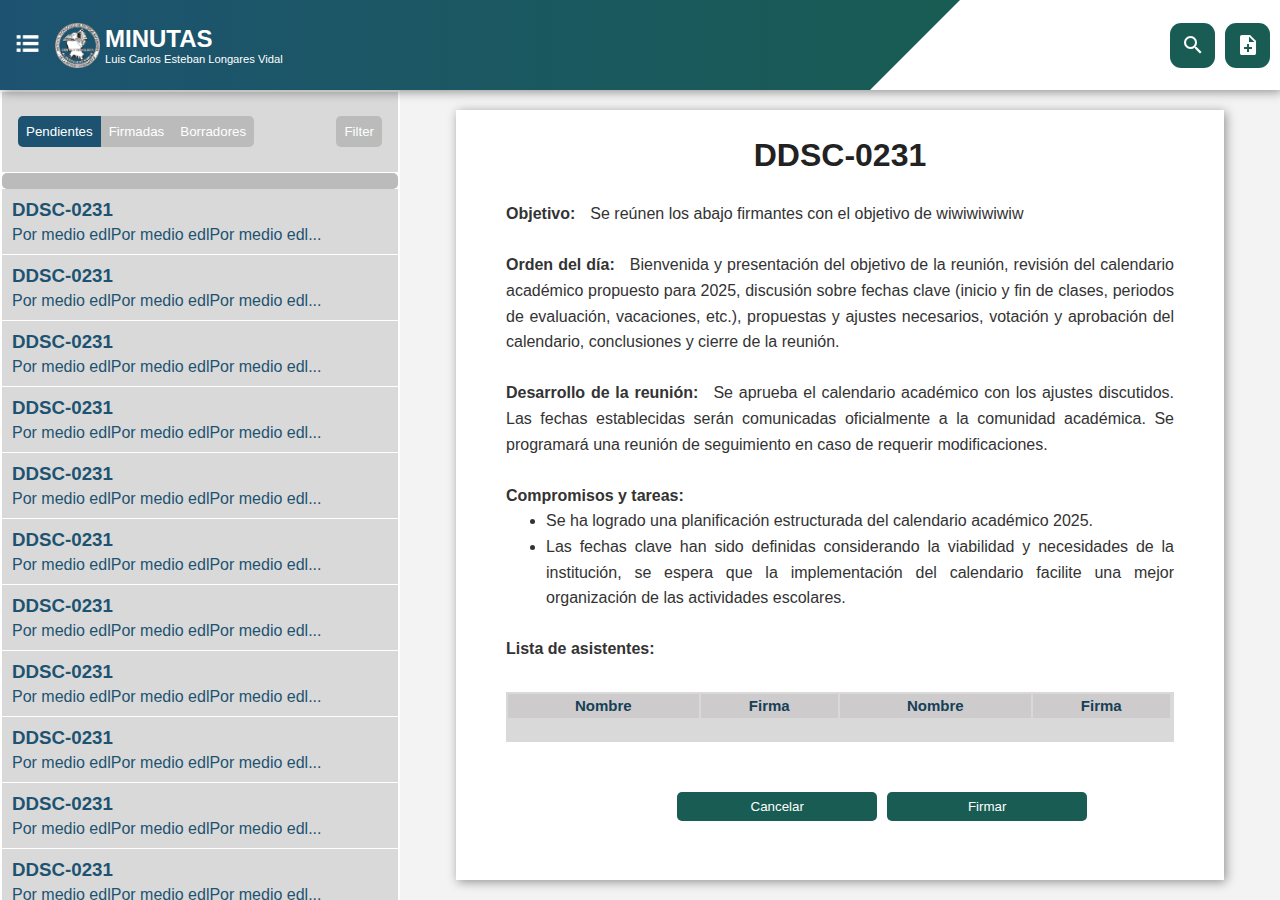
<file: index.html>
<!DOCTYPE html>
<html lang="en">
<head>
    <meta charset="UTF-8">
    <meta name="viewport" content="width=device-width, initial-scale=1.0">
    <title>Outlock Base</title>
    <link rel="stylesheet" href="style.css">
    <link rel="stylesheet" href="https://fonts.googleapis.com/icon?family=Material+Icons">
</head>
<body>
    <header>
        <div id="titulo">
            <button class="menu">
               <img id="imgMenu" src="588a64e0d06f6719692a2d10.png" alt="" srcset="">
            </button>
            <img src="logotec (weld).png">
            <div> <h1>MINUTAS</h1>
            <p>Luis Carlos Esteban Longares Vidal</p>
            </div>
        </div>
        <div id="seccion">
            <input type="search"  placeholder="">
            <i id="buscar" class="material-icons">search</i>
            <i class="material-icons">note_add</i>
        </div>
 
       
 
       
    </header>
    <div class="content">
        <aside class="sidebar">
                <a id="apartado-minutas" href="index.html">Minutas</a>
                <a id="apartado-empleados" href="Empleados.html">Empleados</a>
                <a id="apartado-departamentos" href="departamento.html">Departamentos</a>
                <a id="apartado-departamentos" href="departamento.html">Configuracion</a>
 
     
        </aside>
        <main>
           <!-- <input type="button"  class="float-btn hover" value="Crear minuta">-->
            <div class="minutas-list">
                <div class="filtros">
                    <div>
                        <button id="minutas-pendientes">Pendientes</button>
                        <button id="minutas-firmadas">Firmadas</button>
                        <button id="minutas-borradores">Borradores</button>
 
                    </div>
                   
 
                        <button id="btnfiltros">Filter</button>
 
                       
                       
                                     
 
 
 
                </div>
                <div class="filtrar">
                        <form>
                          
                            <label>Departamento:</label>
                            <select>
                                <option>Sistemas</option>
                                <option>Vinculación</option>
                                <option>Planeación</option>
                                <option>Administración</option>
                                <option>Industrial</option>
                                <option>Coordinación</option>
                            </select>
                            <label>Fecha de Nacimiento</label>
                            <input type="date">
                            
                        </form>
                </div>
                <div class="minutas">


                    <div class="minuta">
                        <h3>DDSC-0231</h3>
                        <div>
                            <p> Por medio edlPor medio edlPor medio edl...</p>
                            <a><i class="material-icons">draw</i></a>
                            <a><i class="material-icons">delete</i></a>
                            <a><i class="material-icons">edit</i></a>
                        </div>
                       
                    </div>
                    <div class="minuta">
                        <h3>DDSC-0231</h3>
                        <div>
                            <p> Por medio edlPor medio edlPor medio edl...</p>
                            <a><i class="material-icons">draw</i></a>
                            <a><i class="material-icons">delete</i></a>
                            <a><i class="material-icons">edit</i></a>
                        </div>
                    </div>
                    <div class="minuta">
                        <h3>DDSC-0231</h3>
                        <div>
                            <p> Por medio edlPor medio edlPor medio edl...</p>
                            <a><i class="material-icons">draw</i></a>
                            <a><i class="material-icons">delete</i></a>
                            <a><i class="material-icons">edit</i></a>
                        </div>
                    </div>
                    <div class="minuta">
                        <h3>DDSC-0231</h3>
                        <div>
                            <p> Por medio edlPor medio edlPor medio edl...</p>
                            <a><i class="material-icons">draw</i></a>
                            <a><i class="material-icons">delete</i></a>
                            <a><i class="material-icons">edit</i></a>
                        </div>
                    </div>
                    <div class="minuta">
                        <h3>DDSC-0231</h3>
                        <div>
                            <p> Por medio edlPor medio edlPor medio edl...</p>
                            <a><i class="material-icons">draw</i></a>
                            <a><i class="material-icons">delete</i></a>
                            <a><i class="material-icons">edit</i></a>
                        </div>
                    </div>
                    <div class="minuta">
                        <h3>DDSC-0231</h3>
                        <div>
                            <p> Por medio edlPor medio edlPor medio edl...</p>
                            <a><i class="material-icons">draw</i></a>
                            <a><i class="material-icons">delete</i></a>
                            <a><i class="material-icons">edit</i></a>
                        </div>
                       
                    </div>
                    <div class="minuta">
                        <h3>DDSC-0231</h3>
                        <div>
                            <p> Por medio edlPor medio edlPor medio edl...</p>
                            <a><i class="material-icons">draw</i></a>
                            <a><i class="material-icons">delete</i></a>
                            <a><i class="material-icons">edit</i></a>
                        </div>
                    </div>
                    <div class="minuta">
                        <h3>DDSC-0231</h3>
                        <div>
                            <p> Por medio edlPor medio edlPor medio edl...</p>
                            <a><i class="material-icons">draw</i></a>
                            <a><i class="material-icons">delete</i></a>
                            <a><i class="material-icons">edit</i></a>
                        </div>
                    </div>                
                   
                    <div class="minuta">
                        <h3>DDSC-0231</h3>
                        <div>
                            <p> Por medio edlPor medio edlPor medio edl...</p>
                            <a><i class="material-icons">draw</i></a>
                            <a><i class="material-icons">delete</i></a>
                            <a><i class="material-icons">edit</i></a>
                        </div>
                    </div>
                    <div class="minuta">
                        <h3>DDSC-0231</h3>
                        <div>
                            <p> Por medio edlPor medio edlPor medio edl...</p>
                            <a><i class="material-icons">draw</i></a>
                            <a><i class="material-icons">delete</i></a>
                            <a><i class="material-icons">edit</i></a>
                        </div>
                    </div>
                    <div class="minuta">
                        <h3>DDSC-0231</h3>
                        <div>
                            <p> Por medio edlPor medio edlPor medio edl...</p>
                            <a><i class="material-icons">draw</i></a>
                            <a><i class="material-icons">delete</i></a>
                            <a><i class="material-icons">edit</i></a>
                        </div>
                    </div>
                    <div class="minuta">
                        <h3>DDSC-0231</h3>
                        <div>
                            <p> Por medio edlPor medio edlPor medio edl...</p>
                            <a><i class="material-icons">draw</i></a>
                            <a><i class="material-icons">delete</i></a>
                            <a><i class="material-icons">edit</i></a>
                        </div>
                    </div>
                    <div class="minuta">
                        <h3>DDSC-0231</h3>
                        <div>
                            <p> Por medio edlPor medio edlPor medio edl...</p>
                            <a><i class="material-icons">draw</i></a>
                            <a><i class="material-icons">delete</i></a>
                            <a><i class="material-icons">edit</i></a>
                        </div>
                    </div>
                    <div class="minuta">
                        <h3>DDSC-0231</h3>
                        <div>
                            <p> Por medio edlPor medio edlPor medio edl...</p>
                            <a><i class="material-icons">draw</i></a>
                            <a><i class="material-icons">delete</i></a>
                            <a><i class="material-icons">edit</i></a>
                        </div>
                    </div>
                    <div class="minuta">
                        <h3>DDSC-0231</h3>
                        <div>
                            <p> Por medio edlPor medio edlPor medio edl...</p>
                            <a><i class="material-icons">draw</i></a>
                            <a><i class="material-icons">delete</i></a>
                            <a><i class="material-icons">edit</i></a>
                        </div>
                    </div>
                    <div class="minuta">
                        <h3>DDSC-0231</h3>
                        <div>
                            <p> Por medio edlPor medio edlPor medio edl...</p>
                            <a><i class="material-icons">draw</i></a>
                            <a><i class="material-icons">delete</i></a>
                            <a><i class="material-icons">edit</i></a>
                        </div>
                    </div>
                    <div class="minuta">
                        <h3>DDSC-0231</h3>
                        <div>
                            <p> Por medio edlPor medio edlPor medio edl...</p>
                            <a><i class="material-icons">draw</i></a>
                            <a><i class="material-icons">delete</i></a>
                            <a><i class="material-icons">edit</i></a>
                        </div>
                    </div>
                    <div class="minuta">
                        <h3>DDSC-0231</h3>
                        <div>
                            <p> Por medio edlPor medio edlPor medio edl...</p>
                            <a><i class="material-icons">draw</i></a>
                            <a><i class="material-icons">delete</i></a>
                            <a><i class="material-icons">edit</i></a>
                        </div>
                    </div>
    
                </div>
 
              
                               
   
   
   
            </div>
                <div class="minuta-content">
                    <h1>DDSC-0231</h1>
               
                    <div>
                        <p><b>Objetivo:</b>Se reúnen los abajo firmantes con el objetivo de wiwiwiwiwiw</p><br>
                        <p><b>Orden del día:</b>Bienvenida y presentación del objetivo de la reunión, revisión del calendario académico propuesto
                        para 2025, discusión sobre fechas clave (inicio y fin de clases, periodos de evaluación, vacaciones,
                        etc.), propuestas y ajustes necesarios, votación y aprobación del calendario, conclusiones y cierre
                        de la reunión.</p><br>
                        <p><b>Desarrollo de la reunión:</b>Se aprueba el calendario académico con los ajustes discutidos. Las fechas establecidas serán
                        comunicadas oficialmente a la comunidad académica. Se programará una reunión de seguimiento en
                        caso de requerir modificaciones.</p><br>
                        <p><b>Compromisos y tareas:</b> </p>
                            <ul>
                                <li>Se ha logrado una planificación estructurada del calendario académico 2025.</li>
                                <li>Las fechas clave han sido definidas considerando la viabilidad y necesidades de la institución,
                                    se espera que la implementación del calendario facilite una mejor organización de las actividades
                                    escolares.</li>
                            </ul><br>
                   
                        <p><b>Lista de asistentes:</b></p>
                        <table>
                            <th>Nombre</th>
                            <th>Firma</th>
                            <th>Nombre</th>
                            <th>Firma</th>
                            <td>
                                <tr></tr>
                            </td>
                        </table>
 
 
                        <div class="buttons">
                            <input type="button" class="hover" value="Cancelar">
                            <input type="button" class="hover" value="Firmar">
                        </div>
           
 
                       
                    </div>
            </div>
            <div id="modalCrearMinuta" class="modal">
                <form>
                    <h3>Crear Minuta</h3>
                    <label>Ojetivo</label>
                    <textarea placeholder="Escribir..."></textarea><br>
                    <label>Desarrollo de la reunión</label>
                    <textarea placeholder="Escribir..."></textarea><br>
                    <div>
                        <label class="borde">Orden del día
                           
                            <i class="material-icons">add</i>
                        </label>
                        <ul>
 
                        </ul>
                    </div><br>
                    <div>
                        <label class="borde">Compromisos y tareas
                               
                            <i class="material-icons">add</i>
                           
                        </label>
                        <ul>
                           
                        </ul>
                    </div>
                    <div>
                        <label class="borde">Lista de asistentes
                            <input type="search" placeholder="&#x1F50E; ">
                           
                        </label>
                       
                        <ul>
 
                        </ul>
                    </div>
                </form>
            </div>
           
        </main>
   
    </div>
        <script>
        const menu = document.querySelector('.menu');
        const sidebar = document.querySelector('.sidebar');
        const header =document.querySelector("header");
        const buscar = document.querySelector("#seccion input[type=search]");
 
        document.querySelector("#buscar").addEventListener("click",function (){
            buscar.click();
            buscar.focus();
            
            console.log("sdfgh");
            header.classList.toggle("buscar");
        })
        //Sidebar
        menu.addEventListener('click', () => {
            sidebar.classList.toggle('active');
        });
 
 
        const agregar = document.querySelector("#agregar");
        sidebar.addEventListener("click", function(e){
            if(e.target.tagName == "I"){
                agregar.style.visibility="visible";
            }
 
        });
 
        //Filtros
        let lasActiveCategory = null;
        const categorias=document.querySelector('.filtros div');
        categorias.addEventListener('click',(e)=>{
            if(lasActiveCategory){
                lasActiveCategory.classList.remove('active');
            }
            lasActiveCategory=e.target;
            e.target.classList.toggle('active');
        });
 
        //CambioEnMovilDeminuta
        const Lista=document.querySelector('.minutas-list');
        const minutasContent=document.querySelector('.minuta-content');
        const minutas=document.querySelector('.minutas');
 
        minutas.addEventListener('click',(e)=>{
            if(!e.target.classList.contains('filtros') && !e.target.parentElement.parentElement.classList.contains('filtros')  && !e.target.parentElement.classList.contains('filtros')){
               
                minutasContent.classList.toggle('active');
                console.log(e.target.parentElement.classList.contains('filtros'));
                Lista.classList.toggle('inactive');
            }
        });
 
 
       
 
        history.pushState(null, "", location.href);
 
        window.addEventListener("popstate", function () {
            Lista.classList.toggle('inactive');
        console.log("Intento de salir con botón de retroceso");
        history.pushState(null, "", location.href); // Reagrega el estado para evitar la salida
        });
 
 
 
        document.addEventListener("click", function (event) {
      //      if (!minutasContent.contains(event.target) && !minutas.contains(event.target)) {
        //        minutasContent.classList.remove('active');
          //      minutas.classList.remove('inactive');
            //}
            if (!sidebar.contains(event.target ) && !menu.contains(event.target)) {
                if (sidebar.classList.contains('active')) {
                    sidebar.classList.remove('active');
            console.log('click en sidebar');
 
                }
            }
           


        });
 
 
 
        // mostrar iconos segun la categoria
        const pendientes = document.querySelector("#minutas-pendientes");
        const firmadas = document.querySelector("#minutas-firmadas");
        const borradores = document.querySelector("#minutas-borradores");
 
        document.addEventListener("DOMContentLoaded", function () {
            pendientes.click();
        });
        pendientes.addEventListener("click", function () {
            actualizarIconos(0);
        });
        firmadas.addEventListener("click", function () {
            actualizarIconos(1);
        });
        borradores.addEventListener("click", function () {
            actualizarIconos(2);
        });
//hola Karlaa
        function actualizarIconos(activo){
            document.querySelectorAll(".minuta").forEach(minuta => {
                let icons = minuta.querySelectorAll("a");
 
                icons.forEach((icon, index) => {
                    if (index === activo) {
                        icon.classList.add("active");
                        icon.style.opacity = "1";
                        icon.style.pointerEvents = "auto";
                    } else {
                        icon.classList.remove("active");
                        icon.style.opacity = "0";
                        icon.style.pointerEvents = "none";
                    }
                });
            });
        }


        document.getElementById("btnfiltros").addEventListener("click", function (e) {
            const filtrar = document.querySelector(".filtrar");
            e.target.classList.toggle("active");
            filtrar.classList.toggle("active");
        });

//asasas
/*
 
                id="apartado-minutas"
               id="apartado-empleados"
                id="apartado-departamentos"
*/
 /*   const min = document.querySelector("#apartado-minutas");
    const emp = document.querySelector("#apartado-empleados");
    const dep = document.querySelector("#apartado-departamentos");
 
        min.addEventListener("click", function () {
            actualizarIconos(0);
        });
        emp.addEventListener("click", function () {
            actualizarIconos(1);
        });
        dep.addEventListener("click", function () {
            actualizarIconos(2);
    });
    function actualizarIconos(activo) {
    const iconos = document.querySelectorAll("#seccion div a i.material-icons");
 
    iconos.forEach((icono, index) => {
        if (index === activo) {
            icono.style.display = "inline-block";
        } else {
            icono.style.display = "none";
        }
    });
}*/
 
 
 
    </script>
</body>
</html>
</file>
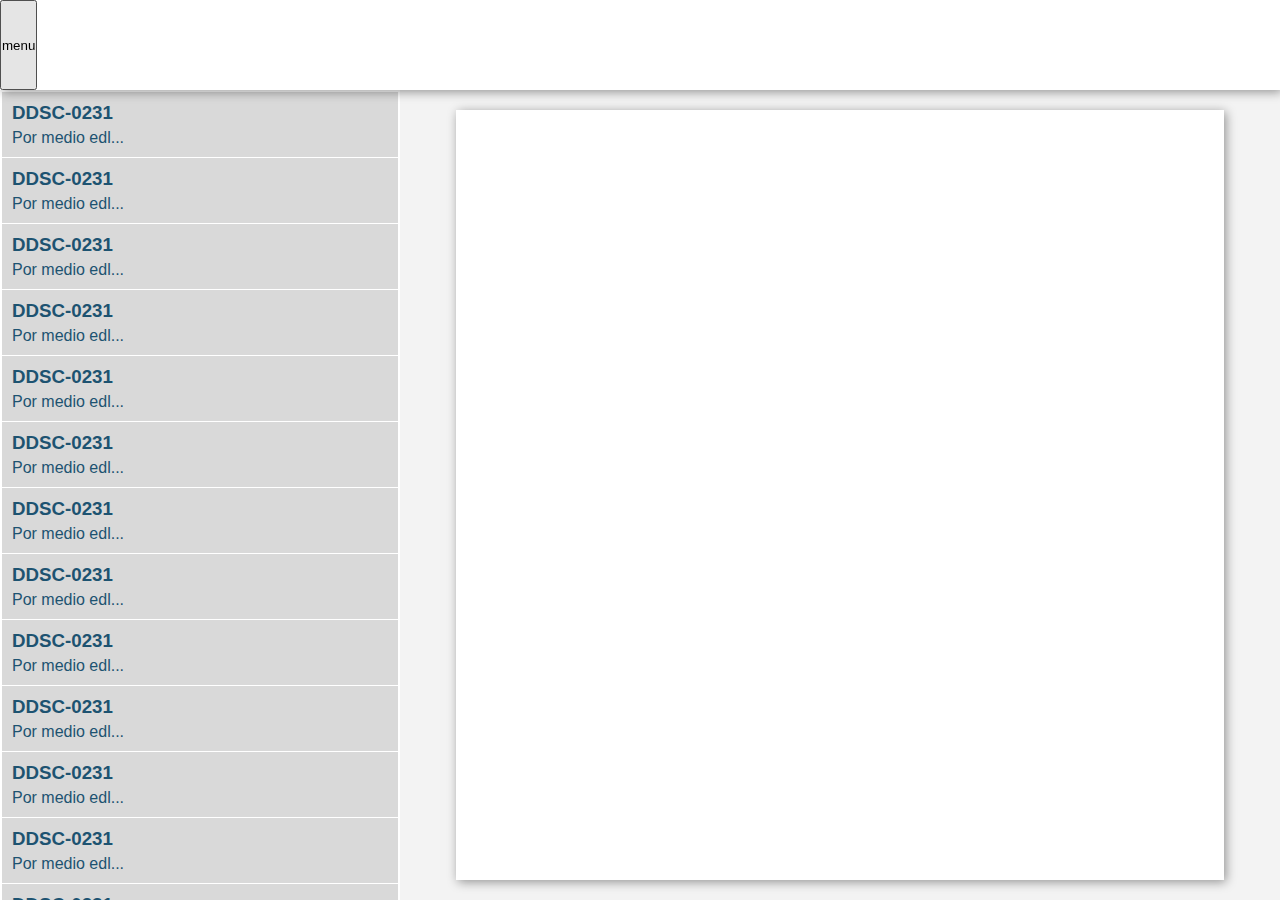
<file: base.html>
<!DOCTYPE html>
<html lang="en">
<head>
    <meta charset="UTF-8">
    <meta name="viewport" content="width=device-width, initial-scale=1.0">
    <title>Outlock Base</title>
    <link rel="stylesheet" href="style.css">
</head>
<body>
    <header>
        <button>
            menu
        </button> 
    </header>
    <div class="content">
        <aside class="sidebar"> 
      
        </aside>
        <main>
            
            <div class="minutas-list">
                <div class="minuta">
                    <h3>DDSC-0231</h3>
                    <p>Por medio edl...</p>
                </div>
                <div class="minuta">
                    <h3>DDSC-0231</h3>
                    <p>Por medio edl...</p>
                </div>
                <div class="minuta">
                    <h3>DDSC-0231</h3>
                    <p>Por medio edl...</p>
                </div>
                <div class="minuta">
                    <h3>DDSC-0231</h3>
                    <p>Por medio edl...</p>
                </div>
                <div class="minuta">
                    <h3>DDSC-0231</h3>
                    <p>Por medio edl...</p>
                </div>
                <div class="minuta">
                    <h3>DDSC-0231</h3>
                    <p>Por medio edl...</p>
                </div>
                <div class="minuta">
                    <h3>DDSC-0231</h3>
                    <p>Por medio edl...</p>
                </div>
                <div class="minuta">
                    <h3>DDSC-0231</h3>
                    <p>Por medio edl...</p>
                </div>
                <div class="minuta">
                    <h3>DDSC-0231</h3>
                    <p>Por medio edl...</p>
                </div>
                <div class="minuta">
                    <h3>DDSC-0231</h3>
                    <p>Por medio edl...</p>
                </div>
                <div class="minuta">
                    <h3>DDSC-0231</h3>
                    <p>Por medio edl...</p>
                </div>
                <div class="minuta">
                    <h3>DDSC-0231</h3>
                    <p>Por medio edl...</p>
                </div>
                <div class="minuta">
                    <h3>DDSC-0231</h3>
                    <p>Por medio edl...</p>
                </div>
                <div class="minuta">
                    <h3>DDSC-0231</h3>
                    <p>Por medio edl...</p>
                </div>
                <div class="minuta">
                    <h3>DDSC-0231</h3>
                    <p>Por medio edl...</p>
                </div>
    
                
    
    
    
            </div>
            <div class="minuta-content"></div>
            
        
        
        </main>
    
    </div>
        <script>
        const menu = document.querySelector('button');
        const sidebar = document.querySelector('.sidebar');
        menu.addEventListener('click', () => {
            sidebar.classList.toggle('active');
        });
    </script>
</body>
</html>
</file>
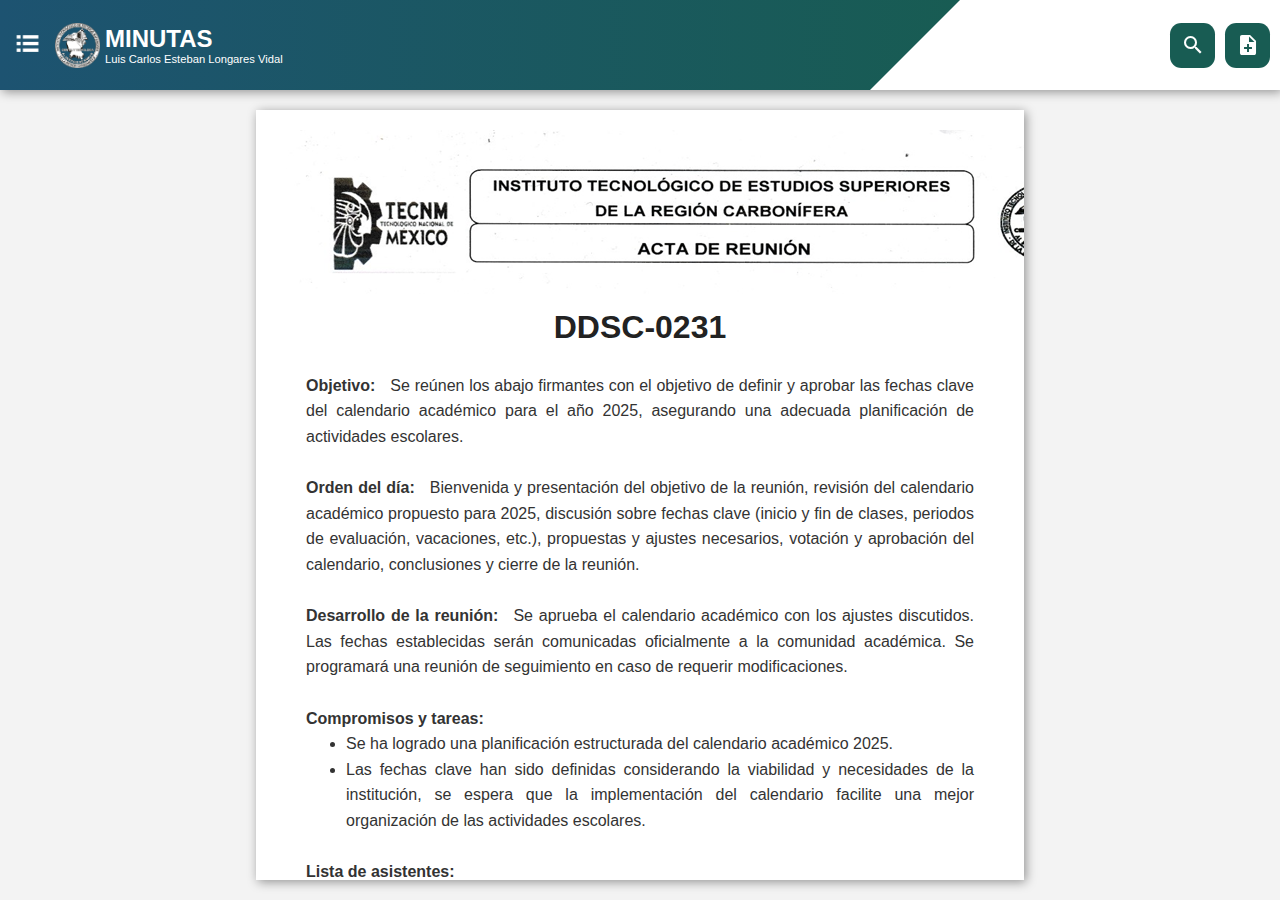
<file: configuracion.html>
<!DOCTYPE html>
<html lang="en">
<head>
    <meta charset="UTF-8">
    <meta name="viewport" content="width=device-width, initial-scale=1.0">
    <title>Outlock Base</title>
    <link rel="stylesheet" href="style.css">
    <link rel="stylesheet" href="https://fonts.googleapis.com/icon?family=Material+Icons">
</head>
<body>
    <header>
        <div id="titulo">
            <button class="menu">
               <img id="imgMenu" src="588a64e0d06f6719692a2d10.png" alt="" srcset="">
            </button>
            <img src="logotec (weld).png">
            <div> <h1>MINUTAS</h1>
            <p>Luis Carlos Esteban Longares Vidal</p>
            </div>
        </div>
        <div id="seccion">
            <input type="search" placeholder="">
            <i id="buscar" class="material-icons">search</i>
            <i class="material-icons">note_add</i>
        </div>
 
       
 
       
    </header>
    <div class="content">
        <aside class="sidebar">
                <a id="apartado-minutas" href="index.html">Minutas</a>
                <a id="apartado-empleados" href="Empleados.html">Empleados</a>
                <a id="apartado-departamentos" href="departamento.html">Departamentos</a>
                <a id="apartado-configuracion" href="departamento.html">Configuracion</a>
                <a id="apartado-perfil" href="perfil.html">Perfil</a>

 
     
        </aside>
        <main>
            <div class="minuta-content" id="minuta-config">
                <label for="img">
                    <img title="Editar encabezado" src="encabezado.png"> 
                </label>
                <input type="file" id="img" style="display: none;">
                <h1>DDSC-0231</h1>
                <!--<img  src="cuerpoMinuta.png">-->
                <div>
                    <p><b>Objetivo:</b>Se reúnen los abajo firmantes con el objetivo de definir y aprobar las fechas clave del calendario 
                    académico para el año 2025, asegurando una adecuada planificación de actividades escolares.</p><br>
                    <p><b>Orden del día:</b>Bienvenida y presentación del objetivo de la reunión, revisión del calendario académico propuesto
                    para 2025, discusión sobre fechas clave (inicio y fin de clases, periodos de evaluación, vacaciones,
                    etc.), propuestas y ajustes necesarios, votación y aprobación del calendario, conclusiones y cierre
                    de la reunión.</p><br>
                    <p><b>Desarrollo de la reunión:</b>Se aprueba el calendario académico con los ajustes discutidos. Las fechas establecidas serán
                    comunicadas oficialmente a la comunidad académica. Se programará una reunión de seguimiento en
                    caso de requerir modificaciones.</p><br>
                    <p><b>Compromisos y tareas:</b> </p>
                        <ul>
                            <li>Se ha logrado una planificación estructurada del calendario académico 2025.</li>
                            <li>Las fechas clave han sido definidas considerando la viabilidad y necesidades de la institución,
                                se espera que la implementación del calendario facilite una mejor organización de las actividades
                                escolares.</li>
                        </ul><br>
               
                    <p><b>Lista de asistentes:</b></p>
                    <table>
                        <th>Nombre</th>
                        <th>Firma</th>
                        <th>Nombre</th>
                        <th>Firma</th>
                        <td>
                            <tr></tr>
                            <tr></tr>
                            <tr></tr>
                            <tr></tr>
                        </td>
                    </table>
                    <label for="img">
                        <img title="Editar encabezado" src="encabezadoAbajo.png">
                    </label>
                    <input type="file" id="img" style="display: none;">

                   
                </div>



        </main>
   
    </div>
        <script>
        const menu = document.querySelector('.menu');
        const sidebar = document.querySelector('.sidebar');
        const header =document.querySelector("header");
 
        document.querySelector("#buscar").addEventListener("click",function (){
            console.log("sdfgh");
            header.classList.toggle("buscar");
        })
        //Sidebar
        menu.addEventListener('click', () => {
            sidebar.classList.toggle('active');
        });
 
 
        const agregar = document.querySelector("#agregar");
        sidebar.addEventListener("click", function(e){
            if(e.target.tagName == "I"){
                agregar.style.visibility="visible";
            }
 
        });
 
        //Filtros
        let lasActiveCategory = null;
        const categorias=document.querySelector('.filtros div');
        categorias.addEventListener('click',(e)=>{
            if(lasActiveCategory){
                lasActiveCategory.classList.remove('active');
            }
            lasActiveCategory=e.target;
            e.target.classList.toggle('active');
        });
 
        //CambioEnMovilDeminuta
        const Lista=document.querySelector('.minutas-list');
        const minutasContent=document.querySelector('.minuta-content');
        const minutas=document.querySelector('.minutas');
 
        minutas.addEventListener('click',(e)=>{
            if(!e.target.classList.contains('filtros') && !e.target.parentElement.parentElement.classList.contains('filtros')  && !e.target.parentElement.classList.contains('filtros')){
               
                minutasContent.classList.toggle('active');
                console.log(e.target.parentElement.classList.contains('filtros'));
                Lista.classList.toggle('inactive');
            }
        });
 
 
       
 
        history.pushState(null, "", location.href);
 
        window.addEventListener("popstate", function () {
            Lista.classList.toggle('inactive');
        console.log("Intento de salir con botón de retroceso");
        history.pushState(null, "", location.href); // Reagrega el estado para evitar la salida
        });
 
 
 
        document.addEventListener("click", function (event) {
      //      if (!minutasContent.contains(event.target) && !minutas.contains(event.target)) {
        //        minutasContent.classList.remove('active');
          //      minutas.classList.remove('inactive');
            //}
            if (!sidebar.contains(event.target ) && !menu.contains(event.target)) {
                if (sidebar.classList.contains('active')) {
                    sidebar.classList.remove('active');
            console.log('click en sidebar');
 
                }
            }
        });
 
 
        // mostrar iconos segun la categoria
        const pendientes = document.querySelector("#minutas-pendientes");
        const firmadas = document.querySelector("#minutas-firmadas");
        const borradores = document.querySelector("#minutas-borradores");
 
        document.addEventListener("DOMContentLoaded", function () {
            pendientes.click();
        });
        pendientes.addEventListener("click", function () {
            actualizarIconos(0);
        });
        firmadas.addEventListener("click", function () {
            actualizarIconos(1);
        });
        borradores.addEventListener("click", function () {
            actualizarIconos(2);
        });
        function actualizarIconos(activo){
            document.querySelectorAll(".minuta").forEach(minuta => {
                let icons = minuta.querySelectorAll("a");
 
                icons.forEach((icon, index) => {
                    if (index === activo) {
                        icon.classList.add("active");
                        icon.style.opacity = "1";
                        icon.style.pointerEvents = "auto";
                    } else {
                        icon.classList.remove("active");
                        icon.style.opacity = "0";
                        icon.style.pointerEvents = "none";
                    }
                });
            });
        }


        document.getElementById("btnfiltros").addEventListener("click", function (e) {
            const filtrar = document.querySelector(".filtrar");
            e.target.classList.toggle("active");
            filtrar.classList.toggle("active");
        });
    </script>
</body>
</html>
</file>
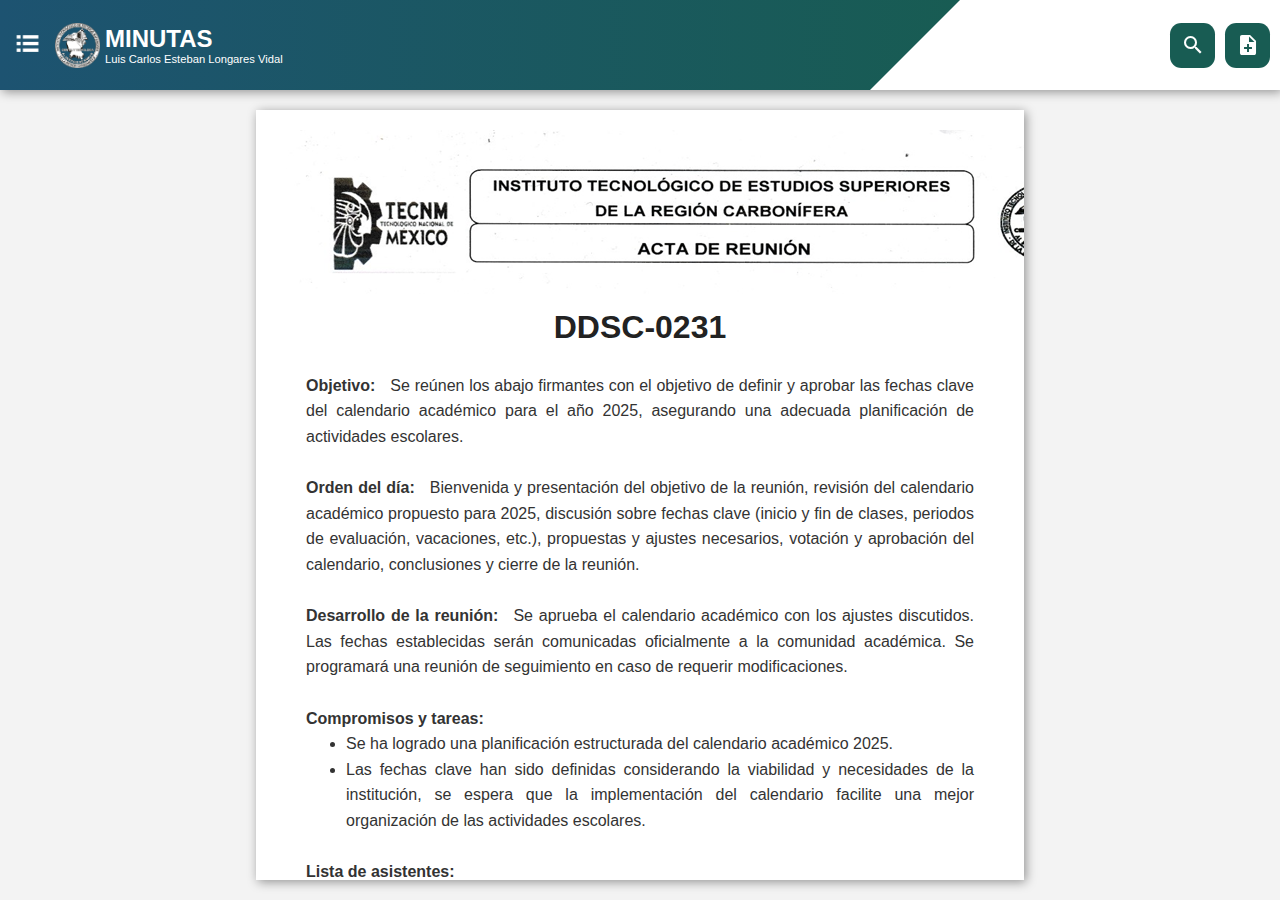
<file: configuracionEmpleado.html>
<!DOCTYPE html>
<html lang="en">
<head>
    <meta charset="UTF-8">
    <meta name="viewport" content="width=device-width, initial-scale=1.0">
    <title>Outlock Base</title>
    <link rel="stylesheet" href="style.css">
    <link rel="stylesheet" href="https://fonts.googleapis.com/icon?family=Material+Icons">
</head>
<body>
    <header>
        <div id="titulo">
            <button class="menu">
               <img id="imgMenu" src="588a64e0d06f6719692a2d10.png" alt="" srcset="">
            </button>
            <img src="logotec (weld).png">
            <div> <h1>MINUTAS</h1>
            <p>Luis Carlos Esteban Longares Vidal</p>
            </div>
        </div>
        <div id="seccion">
            <input type="search" placeholder="">
            <i id="buscar" class="material-icons">search</i>
            <i class="material-icons">note_add</i>
        </div>
 
       
 
       
    </header>
    <div class="content">
        <aside class="sidebar">
                <a id="apartado-minutas" href="indexEmpleado.html">Minutas</a>
                <a id="apartado-configuracion" href="configuracionEmpleado.html">Configuracion</a>
                <a id="apartado-perfil" href="empleadoPerfil.html">Perfil</a>
 
     
        </aside>
        <main>
            <div class="minuta-content" id="minuta-config">
                <label for="img">
                    <img title="Editar encabezado" src="encabezado.png"> 
                </label>
                <input type="file" id="img" style="display: none;">
                <h1>DDSC-0231</h1>
                <!--<img  src="cuerpoMinuta.png">-->
                <div>
                    <p><b>Objetivo:</b>Se reúnen los abajo firmantes con el objetivo de definir y aprobar las fechas clave del calendario 
                    académico para el año 2025, asegurando una adecuada planificación de actividades escolares.</p><br>
                    <p><b>Orden del día:</b>Bienvenida y presentación del objetivo de la reunión, revisión del calendario académico propuesto
                    para 2025, discusión sobre fechas clave (inicio y fin de clases, periodos de evaluación, vacaciones,
                    etc.), propuestas y ajustes necesarios, votación y aprobación del calendario, conclusiones y cierre
                    de la reunión.</p><br>
                    <p><b>Desarrollo de la reunión:</b>Se aprueba el calendario académico con los ajustes discutidos. Las fechas establecidas serán
                    comunicadas oficialmente a la comunidad académica. Se programará una reunión de seguimiento en
                    caso de requerir modificaciones.</p><br>
                    <p><b>Compromisos y tareas:</b> </p>
                        <ul>
                            <li>Se ha logrado una planificación estructurada del calendario académico 2025.</li>
                            <li>Las fechas clave han sido definidas considerando la viabilidad y necesidades de la institución,
                                se espera que la implementación del calendario facilite una mejor organización de las actividades
                                escolares.</li>
                        </ul><br>
               
                    <p><b>Lista de asistentes:</b></p>
                    <table>
                        <th>Nombre</th>
                        <th>Firma</th>
                        <th>Nombre</th>
                        <th>Firma</th>
                        <td>
                            <tr></tr>
                            <tr></tr>
                            <tr></tr>
                            <tr></tr>
                        </td>
                    </table>
                    <label for="img">
                        <img title="Editar encabezado" src="encabezadoAbajo.png">
                    </label>
                    <input type="file" id="img" style="display: none;">

                   
                </div>



        </main>
   
    </div>
        <script>
        const menu = document.querySelector('.menu');
        const sidebar = document.querySelector('.sidebar');
        const header =document.querySelector("header");
 
        document.querySelector("#buscar").addEventListener("click",function (){
            console.log("sdfgh");
            header.classList.toggle("buscar");
        })
        //Sidebar
        menu.addEventListener('click', () => {
            sidebar.classList.toggle('active');
        });
 
 
        const agregar = document.querySelector("#agregar");
        sidebar.addEventListener("click", function(e){
            if(e.target.tagName == "I"){
                agregar.style.visibility="visible";
            }
 
        });
 
        //Filtros
        let lasActiveCategory = null;
        const categorias=document.querySelector('.filtros div');
        categorias.addEventListener('click',(e)=>{
            if(lasActiveCategory){
                lasActiveCategory.classList.remove('active');
            }
            lasActiveCategory=e.target;
            e.target.classList.toggle('active');
        });
 
        //CambioEnMovilDeminuta
        const Lista=document.querySelector('.minutas-list');
        const minutasContent=document.querySelector('.minuta-content');
        const minutas=document.querySelector('.minutas');
 
        minutas.addEventListener('click',(e)=>{
            if(!e.target.classList.contains('filtros') && !e.target.parentElement.parentElement.classList.contains('filtros')  && !e.target.parentElement.classList.contains('filtros')){
               
                minutasContent.classList.toggle('active');
                console.log(e.target.parentElement.classList.contains('filtros'));
                Lista.classList.toggle('inactive');
            }
        });
 
 
       
 
        history.pushState(null, "", location.href);
 
        window.addEventListener("popstate", function () {
            Lista.classList.toggle('inactive');
        console.log("Intento de salir con botón de retroceso");
        history.pushState(null, "", location.href); // Reagrega el estado para evitar la salida
        });
 
 
 
        document.addEventListener("click", function (event) {
      //      if (!minutasContent.contains(event.target) && !minutas.contains(event.target)) {
        //        minutasContent.classList.remove('active');
          //      minutas.classList.remove('inactive');
            //}
            if (!sidebar.contains(event.target ) && !menu.contains(event.target)) {
                if (sidebar.classList.contains('active')) {
                    sidebar.classList.remove('active');
            console.log('click en sidebar');
 
                }
            }
        });
 
 
        // mostrar iconos segun la categoria
        const pendientes = document.querySelector("#minutas-pendientes");
        const firmadas = document.querySelector("#minutas-firmadas");
        const borradores = document.querySelector("#minutas-borradores");
 
        document.addEventListener("DOMContentLoaded", function () {
            pendientes.click();
        });
        pendientes.addEventListener("click", function () {
            actualizarIconos(0);
        });
        firmadas.addEventListener("click", function () {
            actualizarIconos(1);
        });
        borradores.addEventListener("click", function () {
            actualizarIconos(2);
        });
        function actualizarIconos(activo){
            document.querySelectorAll(".minuta").forEach(minuta => {
                let icons = minuta.querySelectorAll("a");
 
                icons.forEach((icon, index) => {
                    if (index === activo) {
                        icon.classList.add("active");
                        icon.style.opacity = "1";
                        icon.style.pointerEvents = "auto";
                    } else {
                        icon.classList.remove("active");
                        icon.style.opacity = "0";
                        icon.style.pointerEvents = "none";
                    }
                });
            });
        }


        document.getElementById("btnfiltros").addEventListener("click", function (e) {
            const filtrar = document.querySelector(".filtrar");
            e.target.classList.toggle("active");
            filtrar.classList.toggle("active");
        });
    </script>
</body>
</html>
</file>
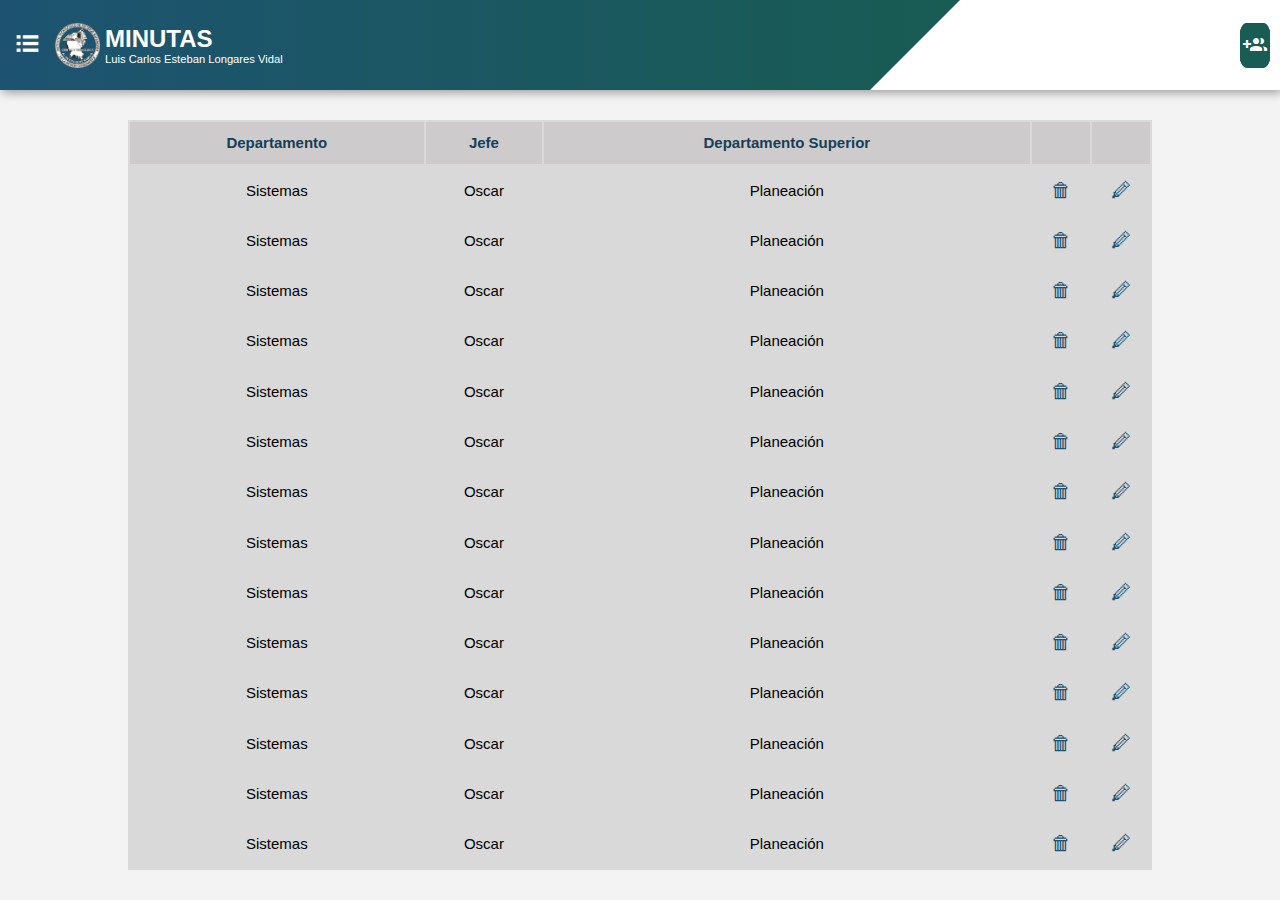
<file: departamento.html>
<!DOCTYPE html>
<html lang="en">
<head>
    <meta charset="UTF-8">
    <meta name="viewport" content="width=device-width, initial-scale=1.0">
    <title>Outlock Base</title>
    <link rel="stylesheet" href="style.css">
    <link rel="stylesheet" href="https://fonts.googleapis.com/icon?family=Material+Icons">
</head>
<body>
    <header>
        <div id="titulo">
            <button class="menu">
               <img id="imgMenu" src="588a64e0d06f6719692a2d10.png" alt="" srcset="">
            </button> 
            <img src="logotec (weld).png">
            <div> <h1>MINUTAS</h1>
            <p>Luis Carlos Esteban Longares Vidal</p>
            </div>
        </div>
        <div id="seccion">
            <input type="search" placeholder="&#x1F50E;">
            <div>
                <a><i class="material-icons">note_add</i></a>
                <a><i class="material-icons">person_add</i></a>
                <a><i class="material-icons">group_add</i></a>
            </div>
        </div>
    </header>
    <div class="content">
        <aside class="sidebar"> 
            <ul>
                <a href="index.html"><li>Minutas</li></a>
                <a href="Empleados.html"><li>Empleados</li></a>
                <a href="departamento.html"><li>Departamentos</li></a>
             
            </ul>
      
        </aside>
        <main>
            <div class="modal" id="modalCrearDepto">
                <form>
                    <h3>Crear Departamento</h3>
                    <label>Nombre</label>
                    <input type="text" placeholder="Escribir..."><br>
                    <label>Jefe de Departamento</label>
                    <select>
                        <option>Oscar</option>
                        <option>Oscar</option>
                        <option>Oscar</option>
                        <option>Oscar</option>
                        <option>Oscar</option>
                    </select><br>
                    <label>Departamento Superior</label>
                    <select>
                        <option>Academicos</option>
                        <option>Academicos</option>
                        <option>Academicos</option>
                        <option>Academicos</option>
                    </select><br>
                    <div class="buttons">
                        <input class="hover" type="button" value="Confirmar">
                        <input class="hover" type="button" value="Cancelar">
                    </div>  </form>
            </div>
            <!-- <a id="depto" href="DarAltaDepto.html">
                <input class="hover" type="button" value="+">
            </a>-->
            <table id="tablaDepto">
                <tr>
                    <th>Departamento</th>
                    <th>Jefe</th>
                    <th>Departamento Superior</th>
                    <th></th>
                    <th></th>
                </tr>
                <tr>
                    <td>Sistemas</td>
                    <td>Oscar</td>
                    <td>Planeación</td>
                    <td class="eliminarDep">🗑</td>
                    <td class="editarDep">🖉</td>
                </tr>
                <tr>
                    <td>Sistemas</td>
                    <td>Oscar</td>
                    <td>Planeación</td>
                    <td class="eliminarDep">🗑</td>
                    <td class="editarDep">🖉</td>
                </tr>
                <tr>
                    <td>Sistemas</td>
                    <td>Oscar</td>
                    <td>Planeación</td>
                    <td class="eliminarDep">🗑</td>
                    <td class="editarDep">🖉</td>
                </tr>
                <tr>
                    <td>Sistemas</td>
                    <td>Oscar</td>
                    <td>Planeación</td>
                    <td class="eliminarDep">🗑</td>
                    <td class="editarDep">🖉</td>
                </tr>
                <tr>
                    <td>Sistemas</td>
                    <td>Oscar</td>
                    <td>Planeación</td>
                    <td class="eliminarDep">🗑</td>
                    <td class="editarDep">🖉</td>
                </tr>
                <tr>
                    <td>Sistemas</td>
                    <td>Oscar</td>
                    <td>Planeación</td>
                    <td class="eliminarDep">🗑</td>
                    <td class="editarDep">🖉</td>
                </tr>
                <tr>
                    <td>Sistemas</td>
                    <td>Oscar</td>
                    <td>Planeación</td>
                    <td class="eliminarDep">🗑</td>
                    <td class="editarDep">🖉</td>
                </tr>
                <tr>
                    <td>Sistemas</td>
                    <td>Oscar</td>
                    <td>Planeación</td>
                    <td class="eliminarDep">🗑</td>
                    <td class="editarDep">🖉</td>
                </tr>
                <tr>
                    <td>Sistemas</td>
                    <td>Oscar</td>
                    <td>Planeación</td>
                    <td class="eliminarDep">🗑</td>
                    <td class="editarDep">🖉</td>
                </tr>
                <tr>
                    <td>Sistemas</td>
                    <td>Oscar</td>
                    <td>Planeación</td>
                    <td class="eliminarDep">🗑</td>
                    <td class="editarDep">🖉</td>
                </tr>
                <tr>
                    <td>Sistemas</td>
                    <td>Oscar</td>
                    <td>Planeación</td>
                    <td class="eliminarDep">🗑</td>
                    <td class="editarDep">🖉</td>
                </tr>
                <tr>
                    <td>Sistemas</td>
                    <td>Oscar</td>
                    <td>Planeación</td>
                    <td class="eliminarDep">🗑</td>
                    <td class="editarDep">🖉</td>
                </tr>
                <tr>
                    <td>Sistemas</td>
                    <td>Oscar</td>
                    <td>Planeación</td>
                    <td class="eliminarDep">🗑</td>
                    <td class="editarDep">🖉</td>
                </tr>
                <tr>
                    <td>Sistemas</td>
                    <td>Oscar</td>
                    <td>Planeación</td>
                    <td class="eliminarDep">🗑</td>
                    <td class="editarDep">🖉</td>
                </tr>
            </table>
            <!--Eliminar departamento-->
            <div class="modal" id="modalEliminarDepto">
                <div>
                    <label>¿Desea dar una baja lógica a este departamento?</label><br>
                    <input class="hover" type="button" value="Si">
                    <input class="hover" type="button" value="No">
                </div>
            </div>
            <!--Crear departamento-->
           
            <!--Editar departamento-->
            <div class="modal" id="modalEditarDepto">
                <form>
                    <h3>Editar Departamento</h3>
                    <label>Nombre</label>
                    <input type="text" placeholder="Escribir..."><br>
                    <label>Jefe de Departamento</label>
                    <select>
                        <option>Oscar</option>
                        <option>Oscar</option>
                        <option>Oscar</option>
                        <option>Oscar</option>
                        <option>Oscar</option>
                    </select><br>
                    <label>Departamento Superior</label>
                    <select>
                        <option>Académicos</option>
                        <option>Académicos</option>
                        <option>Académicos</option>
                        <option>Académicos</option>
                    </select><br>
                    <div class="buttons">
                    <input class="hover" type="button" value="Confirmar">
                    <input class="hover" type="button" value="Cancelar">
                </div>
                </form>
            </div>
        </main>
    
    </div>
        <script>
        const menu = document.querySelector('button');
        const sidebar = document.querySelector('.sidebar');


        //Sidebar
        menu.addEventListener('click', () => {
            sidebar.classList.toggle('active');
        });


        //Filtros
        let lasActiveCategory = null;
        const categorias=document.querySelector('.filtros div');
        categorias.addEventListener('click',(e)=>{
            if(lasActiveCategory){
                lasActiveCategory.classList.remove('active');
            }
            lasActiveCategory=e.target;
            e.target.classList.toggle('active');
        });

        //CambioEnMovilDeminuta
        const minutas=document.querySelector('.minutas-list');
        const minutasContent=document.querySelector('.minuta-content');

        minutas.addEventListener('click',(e)=>{
            if(!e.target.classList.contains('filtros')){
                minutasContent.classList.toggle('active');
                console.log('click en minuta');
                minutas.classList.toggle('inactive');
            }
        });


       

        history.pushState(null, "", location.href);

        window.addEventListener("popstate", function () {
            minutas.classList.toggle('inactive');
        console.log("Intento de salir con botón de retroceso");
        history.pushState(null, "", location.href); // Reagrega el estado para evitar la salida
        });



        document.addEventListener("click", function (event) {
      //      if (!minutasContent.contains(event.target) && !minutas.contains(event.target)) {
        //        minutasContent.classList.remove('active');
          //      minutas.classList.remove('inactive');
            //}
            if (!sidebar.contains(event.target ) && !menu.contains(event.target)) {
                if (sidebar.classList.contains('active')) {
                    sidebar.classList.remove('active');
            console.log('click en sidebar');

                }
            }
        });
    </script>
</body>
</html>
</file>
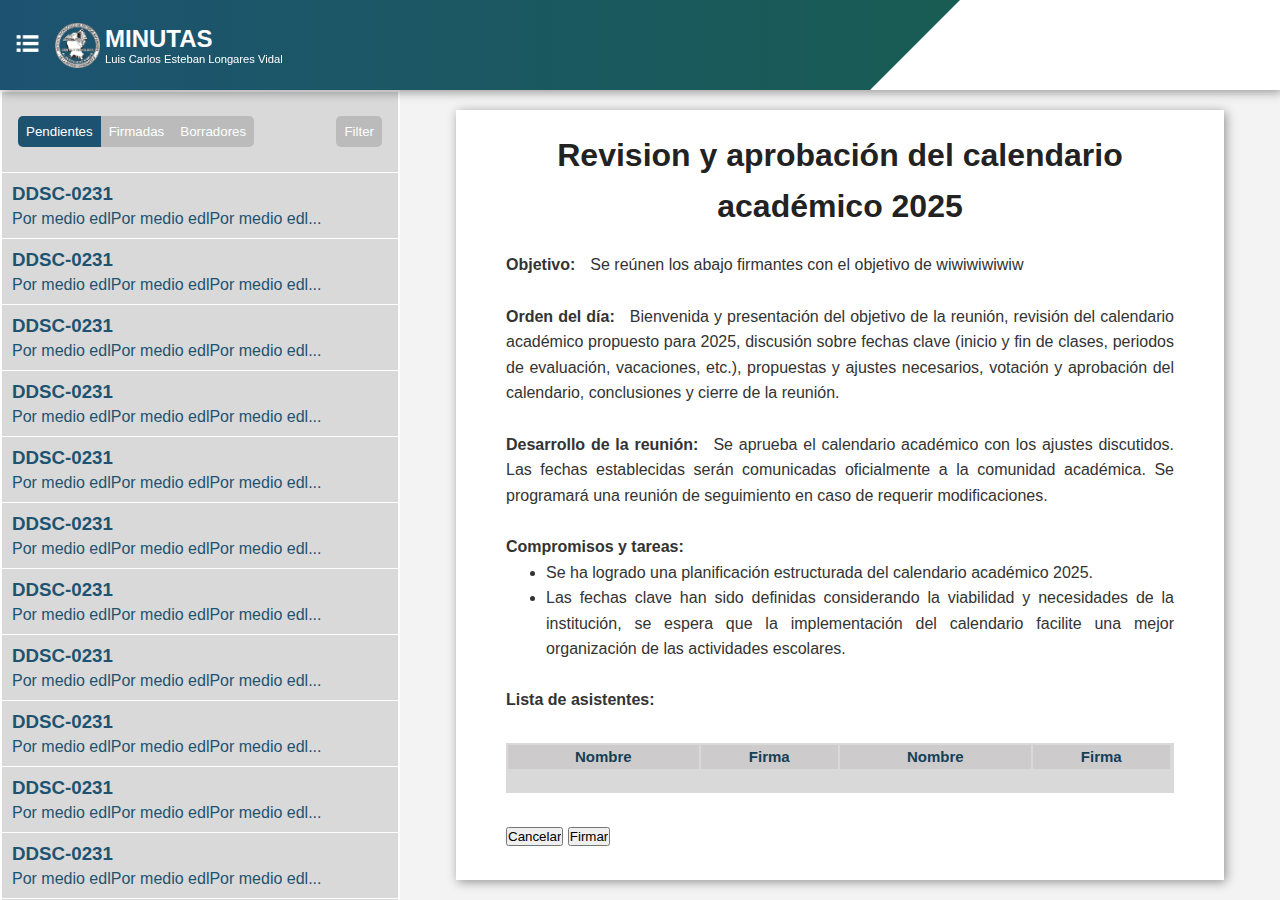
<file: editarMinuta.html>
<!DOCTYPE html>
<html lang="en">
<head>
    <meta charset="UTF-8">
    <meta name="viewport" content="width=device-width, initial-scale=1.0">
    <title>Outlock Base</title>
    <link rel="stylesheet" href="style.css">
    <link rel="stylesheet" href="https://fonts.googleapis.com/icon?family=Material+Icons">
</head>
<body>
    <header>
        <div id="titulo">
            <button class="menu">
               <img id="imgMenu" src="588a64e0d06f6719692a2d10.png" alt="" srcset="">
            </button> 
            <img src="logotec (weld).png">
            <div> <h1>MINUTAS</h1>
            <p>Luis Carlos Esteban Longares Vidal</p>
            </div>
        </div>
        <div id="seccion">
            <input type="search" placeholder="&#x1F50E;">
        </div>

        

       
    </header>
    <div class="content">
        <aside class="sidebar"> 
            <ul>
                <li>Opcion1 ad</li>
                <li>Opcion1 ad</li>
                <li>Opcion1 ad</li>
                <li>Opcion1 ad</li>
                <li>Opcion1 ad</li>
                <li>Opcion1 ad</li>
                <li>Opcion1 ad</li>

            </ul>
      
        </aside>
        <main>
            <div class="minutas-list">
                <div class="filtros">
                    <div>
                        <button id="minutas-pendientes">Pendientes</button>
                        <button id="minutas-firmadas">Firmadas</button>
                        <button id="minutas-borradores">Borradores</button>

                    </div>
                    

                        <button>Filter</button>
                                      



                </div>


                <div class="minuta">
                    <h3>DDSC-0231</h3>
                    <div>
                        <p> Por medio edlPor medio edlPor medio edl...</p>
                        <a><i class="material-icons">draw</i></a>
                        <a><i class="material-icons">delete</i></a>
                        <a href="editarMinuta.html"><i class="material-icons">edit</i></a> 
                    </div>
                    
                </div>
                <div class="minuta">
                    <h3>DDSC-0231</h3>
                    <div>
                        <p> Por medio edlPor medio edlPor medio edl...</p>
                        <a><i class="material-icons">draw</i></a>
                        <a><i class="material-icons">delete</i></a>
                        <a><i class="material-icons">edit</i></a>
                    </div>
                </div>
                <div class="minuta">
                    <h3>DDSC-0231</h3>
                    <div>
                        <p> Por medio edlPor medio edlPor medio edl...</p>
                        <a><i class="material-icons">draw</i></a>
                        <a><i class="material-icons">delete</i></a>
                        <a><i class="material-icons">edit</i></a>
                    </div>
                </div>
                <div class="minuta">
                    <h3>DDSC-0231</h3>
                    <div>
                        <p> Por medio edlPor medio edlPor medio edl...</p>
                        <a><i class="material-icons">draw</i></a>
                        <a><i class="material-icons">delete</i></a>
                        <a><i class="material-icons">edit</i></a>
                    </div>
                </div>
                <div class="minuta">
                    <h3>DDSC-0231</h3>
                    <div>
                        <p> Por medio edlPor medio edlPor medio edl...</p>
                        <a><i class="material-icons">draw</i></a>
                        <a><i class="material-icons">delete</i></a>
                        <a><i class="material-icons">edit</i></a>
                    </div>
                </div>
                <div class="minuta">
                    <h3>DDSC-0231</h3>
                    <div>
                        <p> Por medio edlPor medio edlPor medio edl...</p>
                        <a><i class="material-icons">draw</i></a>
                        <a><i class="material-icons">delete</i></a>
                        <a><i class="material-icons">edit</i></a>
                    </div>
                </div>
                <div class="minuta">
                    <h3>DDSC-0231</h3>
                    <div>
                        <p> Por medio edlPor medio edlPor medio edl...</p>
                        <a><i class="material-icons">draw</i></a>
                        <a><i class="material-icons">delete</i></a>
                        <a><i class="material-icons">edit</i></a>
                    </div>
                </div>
                <div class="minuta">
                    <h3>DDSC-0231</h3>
                    <div>
                        <p> Por medio edlPor medio edlPor medio edl...</p>
                        <a><i class="material-icons">draw</i></a>
                        <a><i class="material-icons">delete</i></a>
                        <a><i class="material-icons">edit</i></a>
                    </div>
                </div>                
                
                <div class="minuta">
                    <h3>DDSC-0231</h3>
                    <div>
                        <p> Por medio edlPor medio edlPor medio edl...</p>
                        <a><i class="material-icons">draw</i></a>
                        <a><i class="material-icons">delete</i></a>
                        <a><i class="material-icons">edit</i></a>
                    </div>
                </div>
                <div class="minuta">
                    <h3>DDSC-0231</h3>
                    <div>
                        <p> Por medio edlPor medio edlPor medio edl...</p>
                        <a><i class="material-icons">draw</i></a>
                        <a><i class="material-icons">delete</i></a>
                        <a><i class="material-icons">edit</i></a>
                    </div>
                </div>
                <div class="minuta">
                    <h3>DDSC-0231</h3>
                    <div>
                        <p> Por medio edlPor medio edlPor medio edl...</p>
                        <a><i class="material-icons">draw</i></a>
                        <a><i class="material-icons">delete</i></a>
                        <a><i class="material-icons">edit</i></a>
                    </div>
                </div>
                <div class="minuta">
                    <h3>DDSC-0231</h3>
                    <div>
                        <p> Por medio edlPor medio edlPor medio edl...</p>
                        <a><i class="material-icons">draw</i></a>
                        <a><i class="material-icons">delete</i></a>
                        <a><i class="material-icons">edit</i></a>
                    </div>
                </div>
                <div class="minuta">
                    <h3>DDSC-0231</h3>
                    <div>
                        <p> Por medio edlPor medio edlPor medio edl...</p>
                        <a><i class="material-icons">draw</i></a>
                        <a><i class="material-icons">delete</i></a>
                        <a><i class="material-icons">edit</i></a>
                    </div>
                </div>
                <div class="minuta">
                    <h3>DDSC-0231</h3>
                    <div>
                        <p> Por medio edlPor medio edlPor medio edl...</p>
                        <a><i class="material-icons">draw</i></a>
                        <a><i class="material-icons">delete</i></a>
                        <a><i class="material-icons">edit</i></a>
                    </div>
                </div>
                <div class="minuta">
                    <h3>DDSC-0231</h3>
                    <div>
                        <p> Por medio edlPor medio edlPor medio edl...</p>
                        <a><i class="material-icons">draw</i></a>
                        <a><i class="material-icons">delete</i></a>
                        <a><i class="material-icons">edit</i></a>
                    </div>
                </div>
                <div class="minuta">
                    <h3>DDSC-0231</h3>
                    <div>
                        <p> Por medio edlPor medio edlPor medio edl...</p>
                        <a><i class="material-icons">draw</i></a>
                        <a><i class="material-icons">delete</i></a>
                        <a><i class="material-icons">edit</i></a>
                    </div>
                </div>
                <div class="minuta">
                    <h3>DDSC-0231</h3>
                    <div>
                        <p> Por medio edlPor medio edlPor medio edl...</p>
                        <a><i class="material-icons">draw</i></a>
                        <a><i class="material-icons">delete</i></a>
                        <a><i class="material-icons">edit</i></a>
                    </div>
                </div>
                <div class="minuta">
                    <h3>DDSC-0231</h3>
                    <div>
                        <p> Por medio edlPor medio edlPor medio edl...</p>
                        <a><i class="material-icons">draw</i></a>
                        <a><i class="material-icons">delete</i></a>
                        <a><i class="material-icons">edit</i></a>
                    </div>
                </div>
                
    
    
    
            </div> 
                <div class="minuta-content">
                    <h1>Revision y aprobación del calendario académico 2025</h1>
                
                    <div>
                        <p><b>Objetivo:</b>Se reúnen los abajo firmantes con el objetivo de wiwiwiwiwiw</p><br>
                        <p><b>Orden del día:</b>Bienvenida y presentación del objetivo de la reunión, revisión del calendario académico propuesto 
                        para 2025, discusión sobre fechas clave (inicio y fin de clases, periodos de evaluación, vacaciones, 
                        etc.), propuestas y ajustes necesarios, votación y aprobación del calendario, conclusiones y cierre 
                        de la reunión.</p><br>
                        <p><b>Desarrollo de la reunión:</b>Se aprueba el calendario académico con los ajustes discutidos. Las fechas establecidas serán 
                        comunicadas oficialmente a la comunidad académica. Se programará una reunión de seguimiento en 
                        caso de requerir modificaciones.</p><br>
                        <p><b>Compromisos y tareas:</b> </p>
                            <ul>
                                <li>Se ha logrado una planificación estructurada del calendario académico 2025.</li>
                                <li>Las fechas clave han sido definidas considerando la viabilidad y necesidades de la institución, 
                                    se espera que la implementación del calendario facilite una mejor organización de las actividades
                                    escolares.</li>
                            </ul><br>
                    
                        <p><b>Lista de asistentes:</b></p>
                        <table>
                            <th>Nombre</th>
                            <th>Firma</th>
                            <th>Nombre</th>
                            <th>Firma</th>
                            <td>
                                <tr></tr>
                            </td>
                        </table>
            

                        <input type="button" value="Cancelar">
                        <input type="button" value="Firmar">
                    </div>
            </div>
            
        </main>
    
    </div>
        <script>
        const menu = document.querySelector('button');
        const sidebar = document.querySelector('.sidebar');


        //Sidebar
        menu.addEventListener('click', () => {
            sidebar.classList.toggle('active');
        });


        //Filtros
        let lasActiveCategory = null;
        const categorias=document.querySelector('.filtros div');
        categorias.addEventListener('click',(e)=>{
            if(lasActiveCategory){
                lasActiveCategory.classList.remove('active');
            }
            lasActiveCategory=e.target;
            e.target.classList.toggle('active');
        });

        //CambioEnMovilDeminuta
        const minutas=document.querySelector('.minutas-list');
        const minutasContent=document.querySelector('.minuta-content');

        minutas.addEventListener('click',(e)=>{
            if(!e.target.classList.contains('filtros')){
                minutasContent.classList.toggle('active');
                console.log('click en minuta');
                minutas.classList.toggle('inactive');
            }
        });


       

        history.pushState(null, "", location.href);

        window.addEventListener("popstate", function () {
            minutas.classList.toggle('inactive');
        console.log("Intento de salir con botón de retroceso");
        history.pushState(null, "", location.href); // Reagrega el estado para evitar la salida
        });



        document.addEventListener("click", function (event) {
      //      if (!minutasContent.contains(event.target) && !minutas.contains(event.target)) {
        //        minutasContent.classList.remove('active');
          //      minutas.classList.remove('inactive');
            //}
            if (!sidebar.contains(event.target ) && !menu.contains(event.target)) {
                if (sidebar.classList.contains('active')) {
                    sidebar.classList.remove('active');
            console.log('click en sidebar');

                }
            }
        });




        // mostrar iconos segun la categoria
        const pendientes = document.querySelector("#minutas-pendientes");
        const firmadas = document.querySelector("#minutas-firmadas");
        const borradores = document.querySelector("#minutas-borradores");

        document.addEventListener("DOMContentLoaded", function () {
            pendientes.click(); // Activa "Pendientes" al cargar
        });

        pendientes.addEventListener("click", function () {
            actualizarIconos(0);
        });

        firmadas.addEventListener("click", function () {
            actualizarIconos(1);
        });

        borradores.addEventListener("click", function () {
            actualizarIconos(2);
        });

        function actualizarIconos(activo){
            document.querySelectorAll(".minuta").forEach(minuta => {
                let icons = minuta.querySelectorAll("a");

                icons.forEach((icon, index) => {
                    if (index === activo) {
                        icon.classList.add("active");
                        icon.style.opacity = "1"; 
                        icon.style.pointerEvents = "auto";
                    } else {
                        icon.classList.remove("active");
                        icon.style.opacity = "0";
                        icon.style.pointerEvents = "none";
                    }
            });
        });
}

    </script>
</body>
</html>
</file>
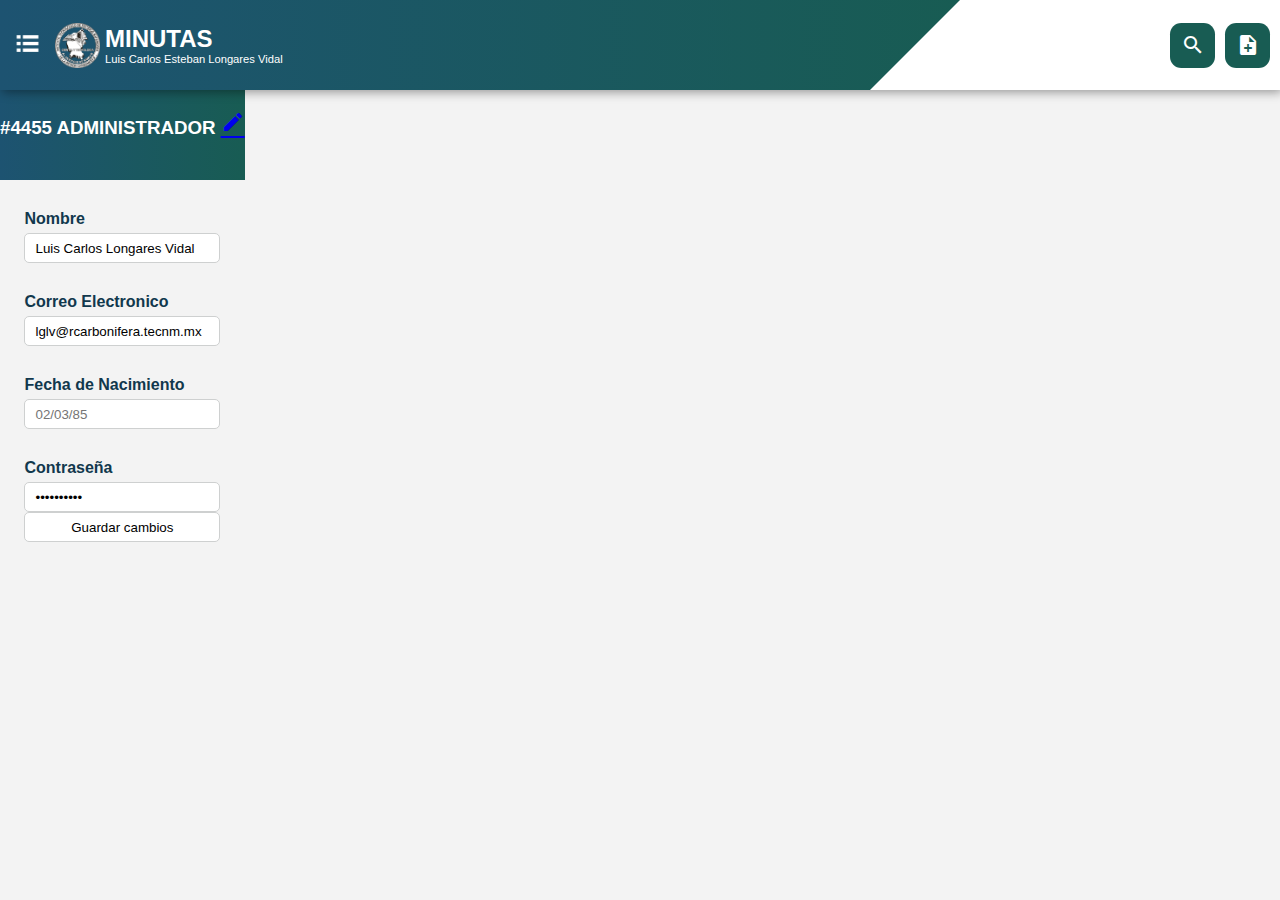
<file: editarPerfil.html>
<!DOCTYPE html>
<html lang="en">
<head>
    <meta charset="UTF-8">
    <meta name="viewport" content="width=device-width, initial-scale=1.0">
    <title>Outlock Base</title>
    <link rel="stylesheet" href="style.css">
    <link rel="stylesheet" href="https://fonts.googleapis.com/icon?family=Material+Icons">
</head>
<body>
    <header>
        <div id="titulo">
            <button class="menu">
               <img id="imgMenu" src="588a64e0d06f6719692a2d10.png" alt="" srcset="">
            </button>
            <img src="logotec (weld).png">
            <div> <h1>MINUTAS</h1>
            <p>Luis Carlos Esteban Longares Vidal</p>
            </div>
        </div>
        <div id="seccion">
            <input type="search" placeholder="">
            <i id="buscar" class="material-icons">search</i>
            <i class="material-icons">note_add</i>
        </div>
    </header>
    <div class="content">
        <aside class="sidebar">
            <a id="apartado-minutas" href="index.html">Minutas</a>
            <a id="apartado-empleados" href="Empleados.html">Empleados</a>
            <a id="apartado-departamentos" href="departamento.html">Departamentos</a>
            <a id="apartado-configuracion" href="departamento.html">Configuracion</a>
            <a id="apartado-perfil" href="perfil.html">Perfil</a>
        </aside>
        <main>
            <form id="perfil">
                <h3><span>#4455 </span>ADMINISTRADOR <a id="editarPerfil" class="material-icons" href="editarPerfil.html">edit</a></h3>
                <div>
                    <label>Nombre</label>
                    <input type="text" value="Luis Carlos Longares Vidal">
                    <label>Correo Electronico</label>
                    <input type="text" value="lglv@rcarbonifera.tecnm.mx"> 
                    <label>Fecha de Nacimiento</label>
                    <input type="datetime" placeholder="02/03/85" disabled>
                    <label>Contraseña</label>
                    <input type="password" value="contraseña">
                </div>
                <input type="button" value="Guardar cambios">
            </form>
        </main>
    </div>
        <script>
        const menu = document.querySelector('.menu');
        const sidebar = document.querySelector('.sidebar');
        const header =document.querySelector("header");
 
        document.querySelector("#buscar").addEventListener("click",function (){
            console.log("sdfgh");
            header.classList.toggle("buscar");
        })
        //Sidebar
        menu.addEventListener('click', () => {
            sidebar.classList.toggle('active');
        });
 
 
        const agregar = document.querySelector("#agregar");
        sidebar.addEventListener("click", function(e){
            if(e.target.tagName == "I"){
                agregar.style.visibility="visible";
            }
 
        });
 
        //Filtros
        let lasActiveCategory = null;
        const categorias=document.querySelector('.filtros div');
        categorias.addEventListener('click',function(e){
            if(lasActiveCategory){
                lasActiveCategory.classList.remove('active');
            }
            lasActiveCategory=e.target;
            e.target.classList.toggle('active');
        });
 
        //CambioEnMovilDeminuta
        const Lista=document.querySelector('.minutas-list');
        const minutasContent=document.querySelector('.minuta-content');
        const minutas=document.querySelector('.minutas');
 
        minutas.addEventListener('click',(e)=>{
            if(!e.target.classList.contains('filtros') && !e.target.parentElement.parentElement.classList.contains('filtros')  && !e.target.parentElement.classList.contains('filtros')){
               
                minutasContent.classList.toggle('active');
                console.log(e.target.parentElement.classList.contains('filtros'));
                Lista.classList.toggle('inactive');
            }
        });
 
 
       
 
        history.pushState(null, "", location.href);
 
        window.addEventListener("popstate", function () {
            Lista.classList.toggle('inactive');
        console.log("Intento de salir con botón de retroceso");
        history.pushState(null, "", location.href); // Reagrega el estado para evitar la salida
        });
 
 
 
        document.addEventListener("click", function (event) {
      //      if (!minutasContent.contains(event.target) && !minutas.contains(event.target)) {
        //        minutasContent.classList.remove('active');
          //      minutas.classList.remove('inactive');
            //}
            if (!sidebar.contains(event.target ) && !menu.contains(event.target)) {
                if (sidebar.classList.contains('active')) {
                    sidebar.classList.remove('active');
            console.log('click en sidebar');
 
                }
            }
        });
        // mostrar iconos segun la categoria
        const pendientes = document.querySelector("#minutas-pendientes");
        const firmadas = document.querySelector("#minutas-firmadas");
        const borradores = document.querySelector("#minutas-borradores");
 
        document.addEventListener("DOMContentLoaded", function () {
            pendientes.click();
        });
        pendientes.addEventListener("click", function () {
            actualizarIconos(0);
        });
        firmadas.addEventListener("click", function () {
            actualizarIconos(1);
        });
        borradores.addEventListener("click", function () {
            actualizarIconos(2);
        });
        function actualizarIconos(activo){
            document.querySelectorAll(".minuta").forEach(minuta => {
                let icons = minuta.querySelectorAll("a");
 
                icons.forEach((icon, index) => {
                    if (index === activo) {
                        icon.classList.add("active");
                        icon.style.opacity = "1";
                        icon.style.pointerEvents = "auto";
                    } else {
                        icon.classList.remove("active");
                        icon.style.opacity = "0";
                        icon.style.pointerEvents = "none";
                    }
                });
            });
        }


        document.getElementById("btnfiltros").addEventListener("click", function (e) {
            const filtrar = document.querySelector(".filtrar");
            e.target.classList.toggle("active");
            filtrar.classList.toggle("active");
        });


    </script>
</body>
</html>
</file>
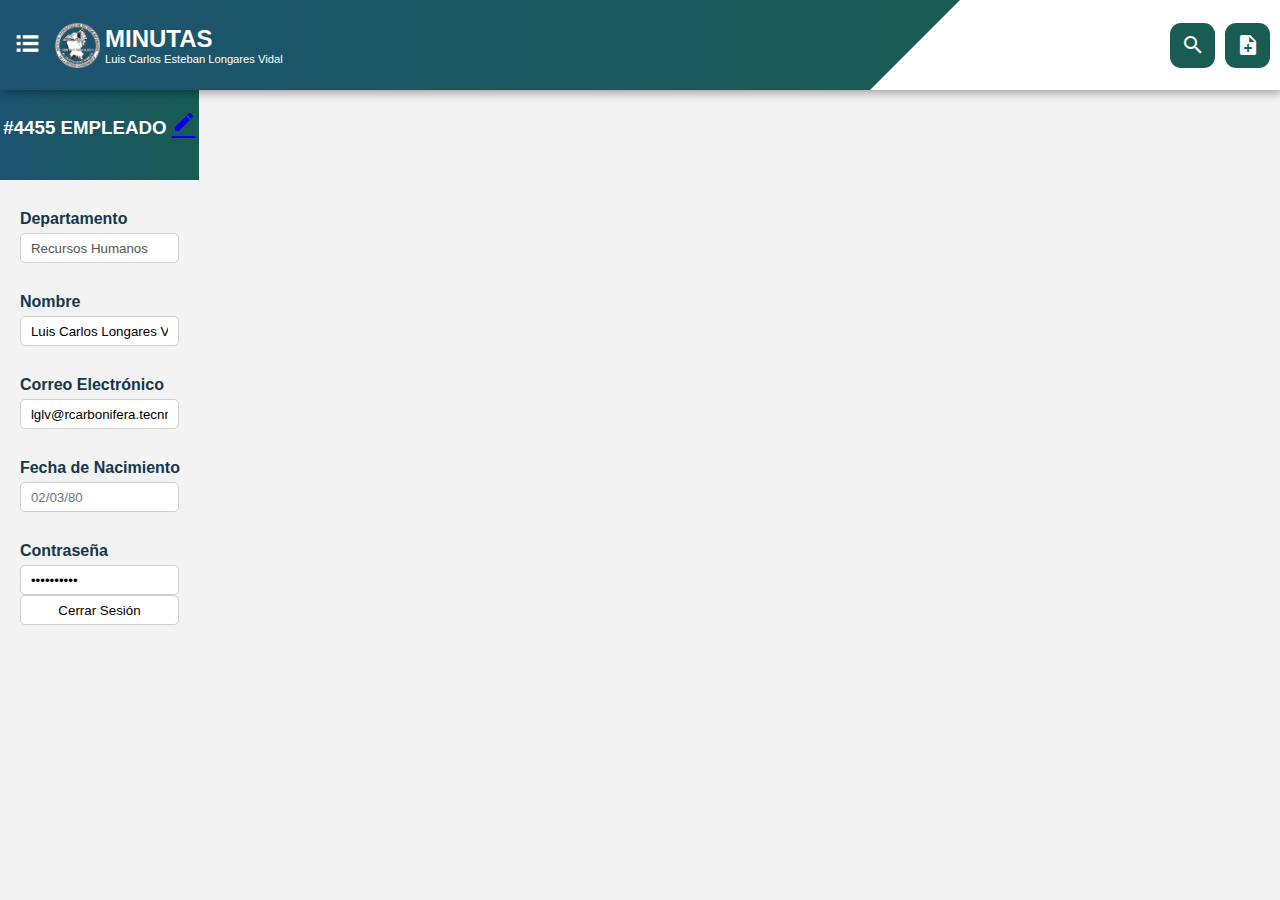
<file: editarPerfilEmpleado.html>
<!DOCTYPE html>
<html lang="en">
<head>
    <meta charset="UTF-8">
    <meta name="viewport" content="width=device-width, initial-scale=1.0">
    <title>Outlock Base</title>
    <link rel="stylesheet" href="style.css">
    <link rel="stylesheet" href="https://fonts.googleapis.com/icon?family=Material+Icons">
</head>
<body>
    <header>
        <div id="titulo">
            <button class="menu">
               <img id="imgMenu" src="588a64e0d06f6719692a2d10.png" alt="" srcset="">
            </button>
            <img src="logotec (weld).png">
            <div> <h1>MINUTAS</h1>
            <p>Luis Carlos Esteban Longares Vidal</p>
            </div>
        </div>
        <div id="seccion">
            <input type="search" placeholder="">
            <i id="buscar" class="material-icons">search</i>
            <i class="material-icons">note_add</i>
        </div>
    </header>
    <div class="content">
        <aside class="sidebar">
            <a id="apartado-minutas" href="indexEmpleado.html">Minutas</a>
            <a id="apartado-configuracion" href="configuracionEmpleado.html">Configuracion</a>
            <a id="apartado-perfil" href="empleadoPerfil.html">Perfil</a>
        </aside>
        <main>
            <form id="perfil">
                <h3><span>#4455 </span>EMPLEADO <a class="material-icons" href="editarPerfilEmpleado.html">edit</a></h3>
                <div>
                    <label>Departamento</label>
                    <input type="text" value="Recursos Humanos" disabled>
                    <label>Nombre</label>
                    <input type="text" value="Luis Carlos Longares Vidal">
                    <label>Correo Electrónico</label>
                    <input type="text" value="lglv@rcarbonifera.tecnm.mx"> 
                    <label>Fecha de Nacimiento</label>
                    <input type="datetime" placeholder="02/03/80" disabled>
                    <label>Contraseña</label>
                    <input type="password" value="contraseña">
                </div>
                <input type="button" value="Cerrar Sesión">
            </form>
        </main>
    </div>
        <script>
        const menu = document.querySelector('.menu');
        const sidebar = document.querySelector('.sidebar');
        const header =document.querySelector("header");
 
        document.querySelector("#buscar").addEventListener("click",function (){
            console.log("sdfgh");
            header.classList.toggle("buscar");
        })
        //Sidebar
        menu.addEventListener('click', () => {
            sidebar.classList.toggle('active');
        });
 
 
        const agregar = document.querySelector("#agregar");
        sidebar.addEventListener("click", function(e){
            if(e.target.tagName == "I"){
                agregar.style.visibility="visible";
            }
 
        });
 
        //Filtros
        let lasActiveCategory = null;
        const categorias=document.querySelector('.filtros div');
        categorias.addEventListener('click',function(e){
            if(lasActiveCategory){
                lasActiveCategory.classList.remove('active');
            }
            lasActiveCategory=e.target;
            e.target.classList.toggle('active');
        });
 
        //CambioEnMovilDeminuta
        const Lista=document.querySelector('.minutas-list');
        const minutasContent=document.querySelector('.minuta-content');
        const minutas=document.querySelector('.minutas');
 
        minutas.addEventListener('click',(e)=>{
            if(!e.target.classList.contains('filtros') && !e.target.parentElement.parentElement.classList.contains('filtros')  && !e.target.parentElement.classList.contains('filtros')){
               
                minutasContent.classList.toggle('active');
                console.log(e.target.parentElement.classList.contains('filtros'));
                Lista.classList.toggle('inactive');
            }
        });
 
 
       
 
        history.pushState(null, "", location.href);
 
        window.addEventListener("popstate", function () {
            Lista.classList.toggle('inactive');
        console.log("Intento de salir con botón de retroceso");
        history.pushState(null, "", location.href); // Reagrega el estado para evitar la salida
        });
 
 
 
        document.addEventListener("click", function (event) {
      //      if (!minutasContent.contains(event.target) && !minutas.contains(event.target)) {
        //        minutasContent.classList.remove('active');
          //      minutas.classList.remove('inactive');
            //}
            if (!sidebar.contains(event.target ) && !menu.contains(event.target)) {
                if (sidebar.classList.contains('active')) {
                    sidebar.classList.remove('active');
            console.log('click en sidebar');
 
                }
            }
        });
        // mostrar iconos segun la categoria
        const pendientes = document.querySelector("#minutas-pendientes");
        const firmadas = document.querySelector("#minutas-firmadas");
        const borradores = document.querySelector("#minutas-borradores");
 
        document.addEventListener("DOMContentLoaded", function () {
            pendientes.click();
        });
        pendientes.addEventListener("click", function () {
            actualizarIconos(0);
        });
        firmadas.addEventListener("click", function () {
            actualizarIconos(1);
        });
        borradores.addEventListener("click", function () {
            actualizarIconos(2);
        });
        function actualizarIconos(activo){
            document.querySelectorAll(".minuta").forEach(minuta => {
                let icons = minuta.querySelectorAll("a");
 
                icons.forEach((icon, index) => {
                    if (index === activo) {
                        icon.classList.add("active");
                        icon.style.opacity = "1";
                        icon.style.pointerEvents = "auto";
                    } else {
                        icon.classList.remove("active");
                        icon.style.opacity = "0";
                        icon.style.pointerEvents = "none";
                    }
                });
            });
        }


        document.getElementById("btnfiltros").addEventListener("click", function (e) {
            const filtrar = document.querySelector(".filtrar");
            e.target.classList.toggle("active");
            filtrar.classList.toggle("active");
        });


    </script>
</body>
</html>
</file>
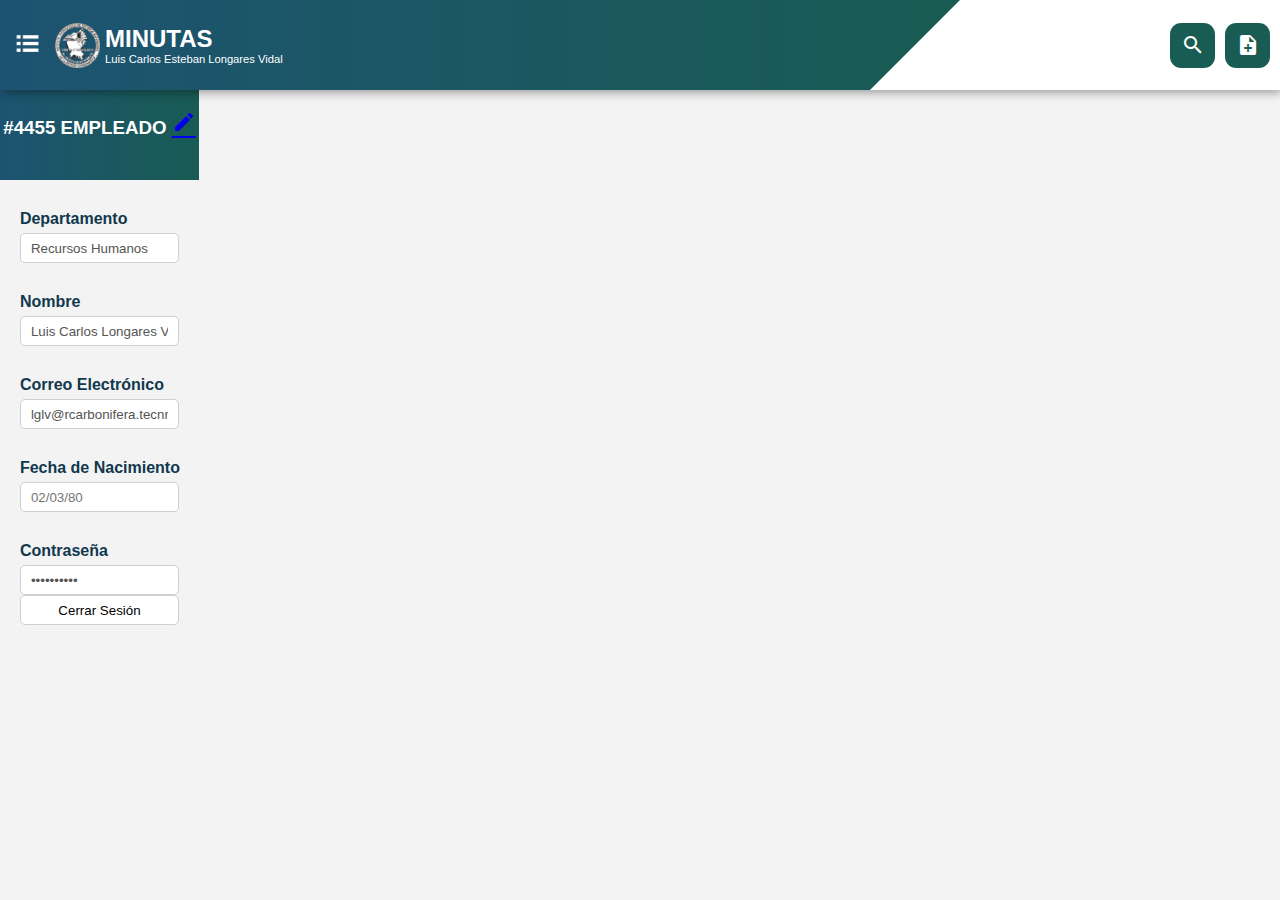
<file: empleadoPerfil.html>
<!DOCTYPE html>
<html lang="en">
<head>
    <meta charset="UTF-8">
    <meta name="viewport" content="width=device-width, initial-scale=1.0">
    <title>Outlock Base</title>
    <link rel="stylesheet" href="style.css">
    <link rel="stylesheet" href="https://fonts.googleapis.com/icon?family=Material+Icons">
</head>
<body>
    <header>
        <div id="titulo">
            <button class="menu">
               <img id="imgMenu" src="588a64e0d06f6719692a2d10.png" alt="" srcset="">
            </button>
            <img src="logotec (weld).png">
            <div> <h1>MINUTAS</h1>
            <p>Luis Carlos Esteban Longares Vidal</p>
            </div>
        </div>
        <div id="seccion">
            <input type="search" placeholder="">
            <i id="buscar" class="material-icons">search</i>
            <i class="material-icons">note_add</i>
        </div>
    </header>
    <div class="content">
        <aside class="sidebar">
            <a id="apartado-minutas" href="indexEmpleado.html">Minutas</a>
            <a id="apartado-configuracion" href="configuracionEmpleado.html">Configuracion</a>
            <a id="apartado-perfil" href="empleadoPerfil.html">Perfil</a>
        </aside>
        <main>
            <form id="perfil">
                <h3><span>#4455 </span>EMPLEADO <a class="material-icons" href="editarPerfilEmpleado.html">edit</a></h3>
                <div>
                    <label>Departamento</label>
                    <input type="text" value="Recursos Humanos" disabled>
                    <label>Nombre</label>
                    <input type="text" value="Luis Carlos Longares Vidal" disabled>
                    <label>Correo Electrónico</label>
                    <input type="text" value="lglv@rcarbonifera.tecnm.mx" disabled> 
                    <label>Fecha de Nacimiento</label>
                    <input type="datetime" placeholder="02/03/80" disabled>
                    <label>Contraseña</label>
                    <input type="password" value="contraseña" disabled>
                </div>
                <input type="button" value="Cerrar Sesión">
            </form>
        </main>
    </div>
        <script>
        const menu = document.querySelector('.menu');
        const sidebar = document.querySelector('.sidebar');
        const header =document.querySelector("header");
 
        document.querySelector("#buscar").addEventListener("click",function (){
            console.log("sdfgh");
            header.classList.toggle("buscar");
        })
        //Sidebar
        menu.addEventListener('click', () => {
            sidebar.classList.toggle('active');
        });
 
 
        const agregar = document.querySelector("#agregar");
        sidebar.addEventListener("click", function(e){
            if(e.target.tagName == "I"){
                agregar.style.visibility="visible";
            }
 
        });
 
        //Filtros
        let lasActiveCategory = null;
        const categorias=document.querySelector('.filtros div');
        categorias.addEventListener('click',function(e){
            if(lasActiveCategory){
                lasActiveCategory.classList.remove('active');
            }
            lasActiveCategory=e.target;
            e.target.classList.toggle('active');
        });
 
        //CambioEnMovilDeminuta
        const Lista=document.querySelector('.minutas-list');
        const minutasContent=document.querySelector('.minuta-content');
        const minutas=document.querySelector('.minutas');
 
        minutas.addEventListener('click',(e)=>{
            if(!e.target.classList.contains('filtros') && !e.target.parentElement.parentElement.classList.contains('filtros')  && !e.target.parentElement.classList.contains('filtros')){
               
                minutasContent.classList.toggle('active');
                console.log(e.target.parentElement.classList.contains('filtros'));
                Lista.classList.toggle('inactive');
            }
        });
 
 
       
 
        history.pushState(null, "", location.href);
 
        window.addEventListener("popstate", function () {
            Lista.classList.toggle('inactive');
        console.log("Intento de salir con botón de retroceso");
        history.pushState(null, "", location.href); // Reagrega el estado para evitar la salida
        });
 
 
 
        document.addEventListener("click", function (event) {
      //      if (!minutasContent.contains(event.target) && !minutas.contains(event.target)) {
        //        minutasContent.classList.remove('active');
          //      minutas.classList.remove('inactive');
            //}
            if (!sidebar.contains(event.target ) && !menu.contains(event.target)) {
                if (sidebar.classList.contains('active')) {
                    sidebar.classList.remove('active');
            console.log('click en sidebar');
 
                }
            }
        });
        // mostrar iconos segun la categoria
        const pendientes = document.querySelector("#minutas-pendientes");
        const firmadas = document.querySelector("#minutas-firmadas");
        const borradores = document.querySelector("#minutas-borradores");
 
        document.addEventListener("DOMContentLoaded", function () {
            pendientes.click();
        });
        pendientes.addEventListener("click", function () {
            actualizarIconos(0);
        });
        firmadas.addEventListener("click", function () {
            actualizarIconos(1);
        });
        borradores.addEventListener("click", function () {
            actualizarIconos(2);
        });
        function actualizarIconos(activo){
            document.querySelectorAll(".minuta").forEach(minuta => {
                let icons = minuta.querySelectorAll("a");
 
                icons.forEach((icon, index) => {
                    if (index === activo) {
                        icon.classList.add("active");
                        icon.style.opacity = "1";
                        icon.style.pointerEvents = "auto";
                    } else {
                        icon.classList.remove("active");
                        icon.style.opacity = "0";
                        icon.style.pointerEvents = "none";
                    }
                });
            });
        }


        document.getElementById("btnfiltros").addEventListener("click", function (e) {
            const filtrar = document.querySelector(".filtrar");
            e.target.classList.toggle("active");
            filtrar.classList.toggle("active");
        });


    </script>
</body>
</html>
</file>
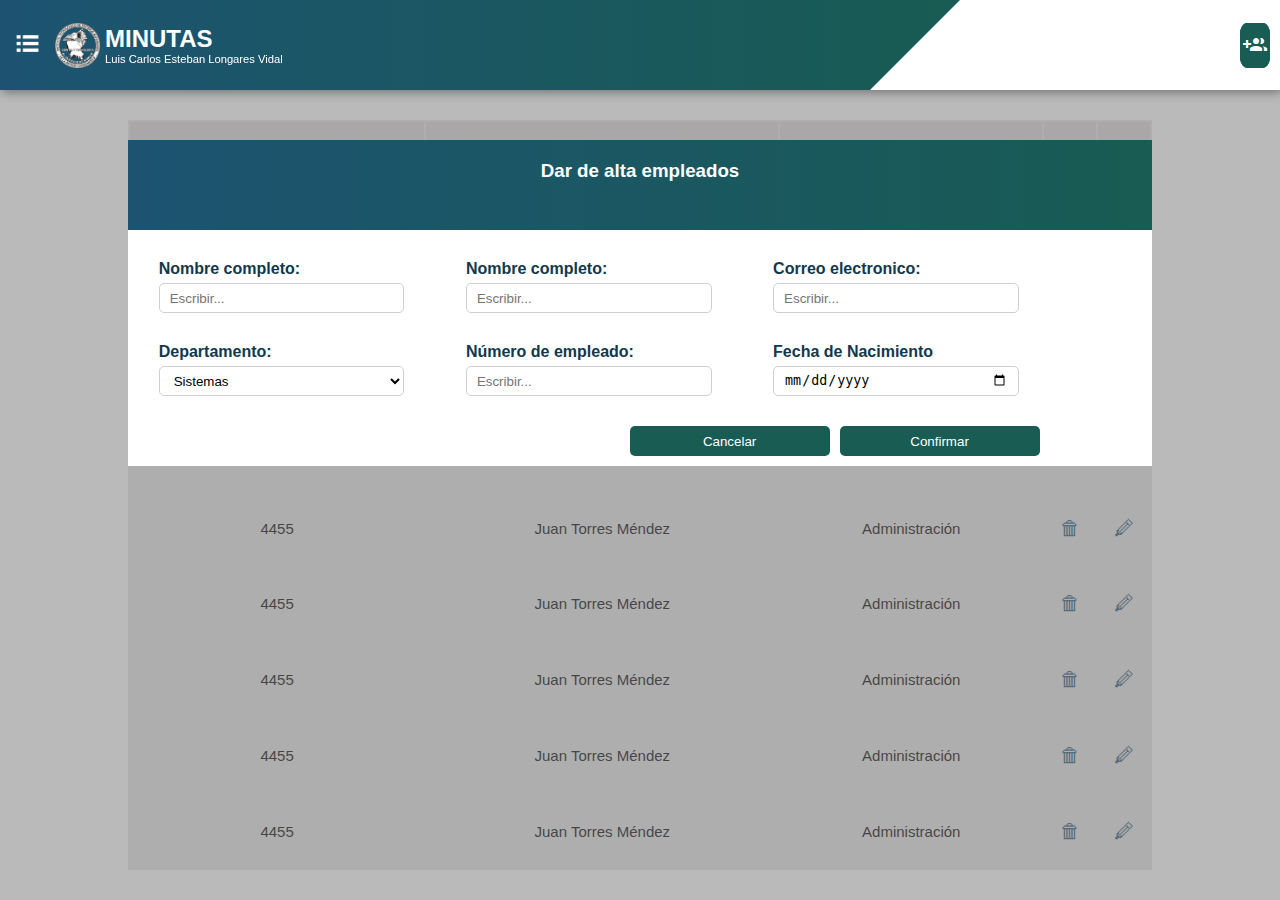
<file: Empleados.html>
<!DOCTYPE html>
<html lang="en">
<head>
    <meta charset="UTF-8">
    <meta name="viewport" content="width=device-width, initial-scale=1.0">
    <title>Outlock Base</title>
    <link rel="stylesheet" href="style.css">
    <link rel="stylesheet" href="https://fonts.googleapis.com/icon?family=Material+Icons">
  
</head>
<body>
    <header>
        <div id="titulo">
            <button class="menu">
               <img id="imgMenu" src="588a64e0d06f6719692a2d10.png" alt="" srcset="">
            </button> 
            <img src="logotec (weld).png">
            <div> <h1>MINUTAS</h1>
            <p>Luis Carlos Esteban Longares Vidal</p>
            </div>
        </div>
        <div id="seccion">
            <input type="search" placeholder="&#x1F50E;">
            <div>
                <a><i class="material-icons">note_add</i></a>
                <a><i class="material-icons">person_add</i></a>
                <a><i class="material-icons">group_add</i></a>
            </div>
        </div>
    </header>
    <div class="content">
        <aside class="sidebar"> 
            <ul>
                <a href="index.html"><li>Minutas</li></a>
                <a href="Empleados.html"><li>Empleados</li></a>
                <a href="departamento.html"><li>Departamentos</li></a>
                
            </ul>
      
        </aside>
       <main>
        <table id="tablaEmplea">
            <tr>
                <th>Núm. Empleado</th>
                <th>Nombre</th>
                <th>Departamento</th>
                <th></th>
                <th></th>
            </tr>
            <tr>
                <td>4455</td>
                <td>Juan Torres Méndez</td>
                <td>Administración</td>
                <td class="eliminarEmp">🗑</td>
                <td class="editarEmp">🖉</td>
            </tr>
            <tr>
                <td>4455</td>
                <td>Juan Torres Méndez</td>
                <td>Administración</td>
                <td class="eliminarEmp">🗑</td>
                <td class="editarEmp">🖉</td>
            </tr>
            <tr>
                <td>4455</td>
                <td>Juan Torres Méndez</td>
                <td>Administración</td>
                <td class="eliminarEmp">🗑</td>
                <td class="editarEmp">🖉</td>
            </tr>
            <tr>
                <td>4455</td>
                <td>Juan Torres Méndez</td>
                <td>Administración</td>
                <td class="eliminarEmp">🗑</td>
                <td class="editarEmp">🖉</td>
            </tr>
            <tr>
                <td>4455</td>
                <td>Juan Torres Méndez</td>
                <td>Administración</td>
                <td class="eliminarEmp">🗑</td>
                <td class="editarEmp">🖉</td>
            </tr>
            <tr>
                <td>4455</td>
                <td>Juan Torres Méndez</td>
                <td>Administración</td>
                <td class="eliminarEmp">🗑</td>
                <td class="editarEmp">🖉</td>
            </tr>
            <tr>
                <td>4455</td>
                <td>Juan Torres Méndez</td>
                <td>Administración</td>
                <td class="eliminarEmp">🗑</td>
                <td class="editarEmp">🖉</td>
            </tr>
            <tr>
                <td>4455</td>
                <td>Juan Torres Méndez</td>
                <td>Administración</td>
                <td class="eliminarEmp">🗑</td>
                <td class="editarEmp">🖉</td>
            </tr>
            <tr>
                <td>4455</td>
                <td>Juan Torres Méndez</td>
                <td>Administración</td>
                <td class="eliminarEmp">🗑</td>
                <td class="editarEmp">🖉</td>
            </tr>
        </table>

        <!--Eliminar empleado-->
        <div id="modalEliminarEmpleado" class="modal">
            <form>
                <label>¿Desea eliminar a este empleado?</label><br>
                <input class="hover" type="button" value="Si">
                <input class="hover" type="button" value="No">
            </form>
        </div>

        <!--Dar de alta empleado-->
        <div id="modalCrearEmpleado" class="modal">
            <form>
                <h3>Dar de alta empleados</h3>

                <div>
                    
                <label>Nombre completo:</label>
                <input type="text" placeholder="Escribir...">
                </div>

                <div> 
                    <label>Nombre completo:</label>
                    <input type="text" placeholder="Escribir...">
                    </div>
                <div>
                    <label>Correo electronico:</label>
                <input type="text" placeholder="Escribir...">
                
                </div>
                <div>
                    <label>Departamento:</label>
                    <select>
                        <option>Sistemas</option>
                        <option>Vinculación</option>
                        <option>Planeación</option>
                        <option>Administración</option>
                        <option>Industrial</option>
                        <option>Coordinación</option>
                    </select>
                </div>

              <div>
                <label>Número de empleado:</label>
                <input type="number" placeholder="Escribir...">
               
              </div>

                <div>
                    <label>Fecha de Nacimiento</label>
                    <input type="date">
                </div>
               
                <div class="buttons">
                                    <input class="hover" type="button" value="Cancelar">
                                    <input class="hover" type="button" value="Confirmar">
            </div>

            </form>
        </div>
        <div id="modalEditarEmpleado" class="modal">
            <form>
                <h3>Editar empleado</h3>
                <div></div>
                <label>Nombre completo:</label>
                <input type="text" placeholder="Escribir...">
                <label>Correo electronico:</label>
                <input disabled type="text" placeholder="Escribir...">
                <label>Departamento:</label>
                <select>
                    <option>Sistemas</option>
                    <option>Vinculación</option>
                    <option>Planeación</option>
                    <option>Administración</option>
                    <option>Industrial</option>
                    <option>Coordinación</option>
                </select><br>
                <label>Número de empleado:</label>
                <input disabled type="number" placeholder="Escribir..."><br>
                <label>Contraseña</label>
                <input type="password" placeholder="Escribir..."><br>
                <label>Fecha de Nacimiento</label>
                <input type="date"><br>
                <div class="buttons">
                <input class="hover" type="button" value="Cancelar">
                <input class="hover" type="button" value="Confirmar">
                </div>
            </form>
        </div>
       </main>
    
    </div>
        <script>
        const menu = document.querySelector('button');
        const sidebar = document.querySelector('.sidebar');


        //Sidebar
        menu.addEventListener('click', () => {
            sidebar.classList.toggle('active');
        });


        //Filtros
        let lasActiveCategory = null;
        const categorias=document.querySelector('.filtros div');
        categorias.addEventListener('click',(e)=>{
            if(lasActiveCategory){
                lasActiveCategory.classList.remove('active');
            }
            lasActiveCategory=e.target;
            e.target.classList.toggle('active');
        });

        //CambioEnMovilDeminuta
        const minutas=document.querySelector('.minutas-list');
        const minutasContent=document.querySelector('.minuta-content');

        minutas.addEventListener('click',(e)=>{
            if(!e.target.classList.contains('filtros')){
                minutasContent.classList.toggle('active');
                console.log('click en minuta');
                minutas.classList.toggle('inactive');
            }
        });


       

        history.pushState(null, "", location.href);

        window.addEventListener("popstate", function () {
            minutas.classList.toggle('inactive');
        console.log("Intento de salir con botón de retroceso");
        history.pushState(null, "", location.href); // Reagrega el estado para evitar la salida
        });



        document.addEventListener("click", function (event) {
      //      if (!minutasContent.contains(event.target) && !minutas.contains(event.target)) {
        //        minutasContent.classList.remove('active');
          //      minutas.classList.remove('inactive');
            //}
            if (!sidebar.contains(event.target ) && !menu.contains(event.target)) {
                if (sidebar.classList.contains('active')) {
                    sidebar.classList.remove('active');
            console.log('click en sidebar');

                }
            }
        });
    </script>
</body>
</html>
</file>
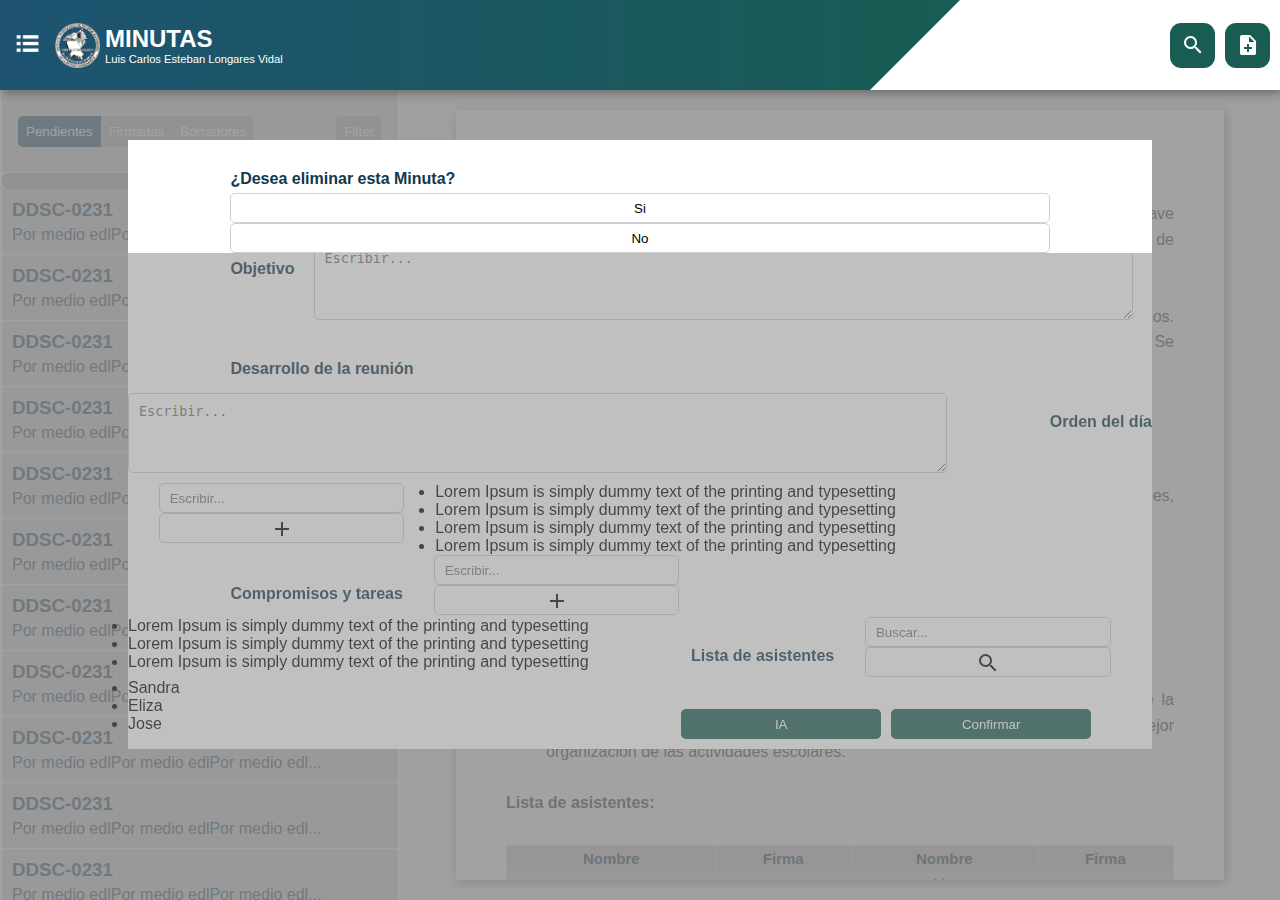
<file: indexEmpleado.html>
<!DOCTYPE html>
<html lang="en">
<head>
    <meta charset="UTF-8">
    <meta name="viewport" content="width=device-width, initial-scale=1.0">
    <title>Outlock Base</title>
    <link rel="stylesheet" href="style.css">
    <link rel="stylesheet" href="https://fonts.googleapis.com/icon?family=Material+Icons">
</head>
<body>
    <header>
        <div id="titulo">
            <button class="menu">
               <img id="imgMenu" src="588a64e0d06f6719692a2d10.png" alt="" srcset="">
            </button>
            <img src="logotec (weld).png">
            <div> <h1>MINUTAS</h1>
            <p>Luis Carlos Esteban Longares Vidal</p>
            </div>
        </div>
        <div id="seccion">
            <input type="search" placeholder="">
            <i id="buscar" class="material-icons">search</i>
            <i class="material-icons">note_add</i>
        </div>
 
       
 
       
    </header>
    <div class="content">
        <aside class="sidebar">
                <a id="apartado-minutas" href="indexEmpleado.html">Minutas</a>
                <a id="apartado-configuracion" href="configuracionEmpleado.html">Configuracion</a>
                <a id="apartado-perfil" href="empleadoPerfil.html">Perfil</a>
 
        </aside>
        <main>
           <!-- <input type="button"  class="float-btn hover" value="Crear minuta">-->
            <div class="minutas-list">
                <div class="filtros">
                    <div>
                        <button id="minutas-pendientes">Pendientes</button>
                        <button id="minutas-firmadas">Firmadas</button>
                        <button id="minutas-borradores">Borradores</button>
 
                    </div>
                   
 
                        <button id="btnfiltros">Filter</button>
 
                </div>
                <div class="filtrar">
                        <form>
                          
                            <label>Departamento:</label>
                            <select disabled>
                                <option>Sistemas</option>
                                <option>Vinculación</option>
                                <option>Planeación</option>
                                <option>Administración</option>
                                <option>Industrial</option>
                                <option>Coordinación</option>
                            </select>
                            <label>Empleados:</label>
                            <select disabled>
                                <option>Oscar</option>
                                <option>Adriana</option>
                                <option>Ernestina</option>
                                <option>Hector</option>
                            </select>
                            <label>Desde:</label>
                            <input type="date">
                            <label>Hasta:</label>
                            <input type="date">
                        </form>
                </div>
                <div class="minutas">


                    <div class="minuta">
                        <h3>DDSC-0231</h3>
                        <div>
                            <p> Por medio edlPor medio edlPor medio edl...</p>
                            <a><i class="material-icons">draw</i></a>
                            <a><i class="material-icons">delete</i></a>
                            <a><i class="material-icons">edit</i></a>
                        </div>
                       
                    </div>
                    <div class="minuta">
                        <h3>DDSC-0231</h3>
                        <div>
                            <p> Por medio edlPor medio edlPor medio edl...</p>
                            <a><i class="material-icons">draw</i></a>
                            <a><i class="material-icons">delete</i></a>
                            <a><i class="material-icons">edit</i></a>
                        </div>
                    </div>
                    <div class="minuta">
                        <h3>DDSC-0231</h3>
                        <div>
                            <p> Por medio edlPor medio edlPor medio edl...</p>
                            <a><i class="material-icons">draw</i></a>
                            <a><i class="material-icons">delete</i></a>
                            <a><i class="material-icons">edit</i></a>
                        </div>
                    </div>
                    <div class="minuta">
                        <h3>DDSC-0231</h3>
                        <div>
                            <p> Por medio edlPor medio edlPor medio edl...</p>
                            <a><i class="material-icons">draw</i></a>
                            <a><i class="material-icons">delete</i></a>
                            <a><i class="material-icons">edit</i></a>
                        </div>
                    </div>
                    <div class="minuta">
                        <h3>DDSC-0231</h3>
                        <div>
                            <p> Por medio edlPor medio edlPor medio edl...</p>
                            <a><i class="material-icons">draw</i></a>
                            <a><i class="material-icons">delete</i></a>
                            <a><i class="material-icons">edit</i></a>
                        </div>
                    </div>
                    <div class="minuta">
                        <h3>DDSC-0231</h3>
                        <div>
                            <p> Por medio edlPor medio edlPor medio edl...</p>
                            <a><i class="material-icons">draw</i></a>
                            <a><i class="material-icons">delete</i></a>
                            <a><i class="material-icons">edit</i></a>
                        </div>
                       
                    </div>
                    <div class="minuta">
                        <h3>DDSC-0231</h3>
                        <div>
                            <p> Por medio edlPor medio edlPor medio edl...</p>
                            <a><i class="material-icons">draw</i></a>
                            <a><i class="material-icons">delete</i></a>
                            <a><i class="material-icons">edit</i></a>
                        </div>
                    </div>
                    <div class="minuta">
                        <h3>DDSC-0231</h3>
                        <div>
                            <p> Por medio edlPor medio edlPor medio edl...</p>
                            <a><i class="material-icons">draw</i></a>
                            <a><i class="material-icons">delete</i></a>
                            <a><i class="material-icons">edit</i></a>
                        </div>
                    </div>                
                   
                    <div class="minuta">
                        <h3>DDSC-0231</h3>
                        <div>
                            <p> Por medio edlPor medio edlPor medio edl...</p>
                            <a><i class="material-icons">draw</i></a>
                            <a><i class="material-icons">delete</i></a>
                            <a><i class="material-icons">edit</i></a>
                        </div>
                    </div>
                    <div class="minuta">
                        <h3>DDSC-0231</h3>
                        <div>
                            <p> Por medio edlPor medio edlPor medio edl...</p>
                            <a><i class="material-icons">draw</i></a>
                            <a><i class="material-icons">delete</i></a>
                            <a><i class="material-icons">edit</i></a>
                        </div>
                    </div>
                    <div class="minuta">
                        <h3>DDSC-0231</h3>
                        <div>
                            <p> Por medio edlPor medio edlPor medio edl...</p>
                            <a><i class="material-icons">draw</i></a>
                            <a><i class="material-icons">delete</i></a>
                            <a><i class="material-icons">edit</i></a>
                        </div>
                    </div>
                    <div class="minuta">
                        <h3>DDSC-0231</h3>
                        <div>
                            <p> Por medio edlPor medio edlPor medio edl...</p>
                            <a><i class="material-icons">draw</i></a>
                            <a><i class="material-icons">delete</i></a>
                            <a><i class="material-icons">edit</i></a>
                        </div>
                    </div>
                    <div class="minuta">
                        <h3>DDSC-0231</h3>
                        <div>
                            <p> Por medio edlPor medio edlPor medio edl...</p>
                            <a><i class="material-icons">draw</i></a>
                            <a><i class="material-icons">delete</i></a>
                            <a><i class="material-icons">edit</i></a>
                        </div>
                    </div>
                    <div class="minuta">
                        <h3>DDSC-0231</h3>
                        <div>
                            <p> Por medio edlPor medio edlPor medio edl...</p>
                            <a><i class="material-icons">draw</i></a>
                            <a><i class="material-icons">delete</i></a>
                            <a><i class="material-icons">edit</i></a>
                        </div>
                    </div>
                    <div class="minuta">
                        <h3>DDSC-0231</h3>
                        <div>
                            <p> Por medio edlPor medio edlPor medio edl...</p>
                            <a><i class="material-icons">draw</i></a>
                            <a><i class="material-icons">delete</i></a>
                            <a><i class="material-icons">edit</i></a>
                        </div>
                    </div>
                    <div class="minuta">
                        <h3>DDSC-0231</h3>
                        <div>
                            <p> Por medio edlPor medio edlPor medio edl...</p>
                            <a><i class="material-icons">draw</i></a>
                            <a><i class="material-icons">delete</i></a>
                            <a><i class="material-icons">edit</i></a>
                        </div>
                    </div>
                    <div class="minuta">
                        <h3>DDSC-0231</h3>
                        <div>
                            <p> Por medio edlPor medio edlPor medio edl...</p>
                            <a><i class="material-icons">draw</i></a>
                            <a><i class="material-icons">delete</i></a>
                            <a><i class="material-icons">edit</i></a>
                        </div>
                    </div>
                    <div class="minuta">
                        <h3>DDSC-0231</h3>
                        <div>
                            <p> Por medio edlPor medio edlPor medio edl...</p>
                            <a><i class="material-icons">draw</i></a>
                            <a><i class="material-icons">delete</i></a>
                            <a><i class="material-icons">edit</i></a>
                        </div>
                    </div>
                </div>
            </div>
                <div class="minuta-content">
                    <h1>DDSC-0231</h1>
               
                    <div>
                        <p><b>Objetivo:</b>Se reúnen los abajo firmantes con el objetivo de definir y aprobar las fechas clave del calendario 
                            académico para el año 2025, asegurando una adecuada planificación de actividades escolares.</p><br>
                        <p><b>Desarrollo de la reunión:</b>Se aprueba el calendario académico con los ajustes discutidos. Las fechas establecidas serán
                        comunicadas oficialmente a la comunidad académica. Se programará una reunión de seguimiento en
                        caso de requerir modificaciones.</p><br>
                        <p><b>Orden del día:</b>
                            <ul>
                                <li>Bienvenida y presentación del objetivo de la reunión</li>
                                <li>Revisión del calendario académico propuesto para 2025</li>
                                <li>Discusión sobre fechas clave (inicio y fin de clases, periodos de evaluación, vacaciones, etc.)</li>
                                <li>Propuestas y ajustes necesarios</li>
                                <li>Votación y aprobación del calendario</li>
                                <li>Conclusiones y cierre de la reunión</li>
                            </ul>
                        </p><br>
                        <p><b>Compromisos y tareas:</b> </p>
                            <ul>
                                <li>Se ha logrado una planificación estructurada del calendario académico 2025.</li>
                                <li>Las fechas clave han sido definidas considerando la viabilidad y necesidades de la institución,
                                    se espera que la implementación del calendario facilite una mejor organización de las actividades
                                    escolares.</li>
                            </ul><br>
                   
                        <p><b>Lista de asistentes:</b></p>
                        <table>
                            <th>Nombre</th>
                            <th>Firma</th>
                            <th>Nombre</th>
                            <th>Firma</th>
                            <tr>
                                <td>Oscar</td>
                                <td></td>
                                <td>Adriana</td>
                                <td></td>
                            </tr>
                            <tr>
                                <td>Ernestina</td>
                                <td></td>
                                <td>Hector</td>
                                <td></td>
                            </tr>
                            <tr>
                                <td></td>
                                <td></td>
                                <td></td>
                                <td></td>
                            </tr>
                        </table>
 
 
                        <div class="buttons">
                            <input type="button" value="Cancelar">
                            <input type="button" value="Firmar">
                        </div>
           
 
                       
                    </div>
            </div>
            <div id="modalCrearMinuta" class="modal">
                <form>
                    <h3>Crear Minuta</h3>
                    <label>Objetivo</label>
                    <textarea placeholder="Escribir..."></textarea><br>
                    <label>Desarrollo de la reunión</label>
                    <textarea placeholder="Escribir..."></textarea><br>
                            <label>Orden del día</label>
                        <div>
                            <input type="text" placeholder="Escribir...">
                            <input class="material-icons" type="button" value="add">
                        </div>
                       <ul>
                            <li>Lorem Ipsum is simply dummy text of the printing and typesetting</li>
                            <li>Lorem Ipsum is simply dummy text of the printing and typesetting</li>
                            <li>Lorem Ipsum is simply dummy text of the printing and typesetting</li>
                            <li>Lorem Ipsum is simply dummy text of the printing and typesetting</li>
                        </ul>
                            <label>Compromisos y tareas</label>
                        <div>
                            <input type="text" placeholder="Escribir...">
                            <input class="material-icons" type="button" value="add">
                        </div>
                        <ul>
                            <li>Lorem Ipsum is simply dummy text of the printing and typesetting</li>
                            <li>Lorem Ipsum is simply dummy text of the printing and typesetting</li>
                            <li>Lorem Ipsum is simply dummy text of the printing and typesetting</li>
                        </ul>
                            <label>Lista de asistentes</label>
                        <div>
                            <input type="text" placeholder="Buscar...">
                            <input class="material-icons" type="button" value="search">
                        </div>
                        <ul>
                            <li>Sandra</li>
                            <li>Eliza</li>
                            <li>Jose</li>
                        </ul>
                    </fieldset>
                    <div class="buttons">
                        <input type="button" title="IA" value="IA">
                        <input type="button" value="Confirmar">
                    </div>
                    
                </form>
            </div>


             <!--editar minuta-->
             <div id="modalEditarMinuta" class="modal">
                <form>
                    <h3>Editar Minuta</h3>
                    <label>Objetivo</label>
                    <textarea placeholder="Escribir..."></textarea><br>
                    <label>Desarrollo de la reunión</label>
                    <textarea placeholder="Escribir..."></textarea><br>
                            <label>Orden del día</label>
                        <div>
                            <input type="text" placeholder="Escribir...">
                            <input class="material-icons" type="button" value="add">
                        </div>
                       <ul>
                            <li>Lorem Ipsum is simply dummy text of the printing and typesetting</li>
                            <li>Lorem Ipsum is simply dummy text of the printing and typesetting</li>
                            <li>Lorem Ipsum is simply dummy text of the printing and typesetting</li>
                            <li>Lorem Ipsum is simply dummy text of the printing and typesetting</li>
                        </ul>
                            <label>Compromisos y tareas</label>
                        <div>
                            <input type="text" placeholder="Escribir...">
                            <input class="material-icons" type="button" value="add">
                        </div>
                        <ul>
                            <li>Lorem Ipsum is simply dummy text of the printing and typesetting</li>
                            <li>Lorem Ipsum is simply dummy text of the printing and typesetting</li>
                            <li>Lorem Ipsum is simply dummy text of the printing and typesetting</li>
                        </ul>
                            <label>Lista de asistentes</label>
                        <div>
                            <input type="text" placeholder="Buscar...">
                            <input class="material-icons" type="button" value="search">
                        </div>
                        <ul>
                            <li>Sandra</li>
                            <li>Eliza</li>
                            <li>Jose</li>
                        </ul>
                    </fieldset>
                    <div class="buttons">
                        <input type="button" title="IA" value="IA">
                        <input type="button" value="Confirmar">
                    </div>
                    
                </form>
             </div>
                 <!--Eliminar empleado-->
                <div id="modalEliminarMinuta" class="modal">
                    <form class="botonesForm">
                        <label>¿Desea eliminar esta Minuta?</label><br>
                        <input type="button" value="Si">
                        <input type="button" value="No">
                    </form>
                </div>
           
        </main>
   
    </div>
        <script>
        const menu = document.querySelector('.menu');
        const sidebar = document.querySelector('.sidebar');
        const header =document.querySelector("header");
 
        document.querySelector("#buscar").addEventListener("click",function (){
            console.log("sdfgh");
            header.classList.toggle("buscar");
        })
        //Sidebar
        menu.addEventListener('click', () => {
            sidebar.classList.toggle('active');
        });
 
 
        const agregar = document.querySelector("#agregar");
        sidebar.addEventListener("click", function(e){
            if(e.target.tagName == "I"){
                agregar.style.visibility="visible";
            }
 
        });
 
        //Filtros
        let lasActiveCategory = null;
        const categorias=document.querySelector('.filtros div');
        categorias.addEventListener('click',(e)=>{
            if(lasActiveCategory){
                lasActiveCategory.classList.remove('active');
            }
            lasActiveCategory=e.target;
            e.target.classList.toggle('active');
        });
 
        //CambioEnMovilDeminuta
        const Lista=document.querySelector('.minutas-list');
        const minutasContent=document.querySelector('.minuta-content');
        const minutas=document.querySelector('.minutas');
 
        minutas.addEventListener('click',(e)=>{
            if(!e.target.classList.contains('filtros') && !e.target.parentElement.parentElement.classList.contains('filtros')  && !e.target.parentElement.classList.contains('filtros')){
               
                minutasContent.classList.toggle('active');
                console.log(e.target.parentElement.classList.contains('filtros'));
                Lista.classList.toggle('inactive');
            }
        });
 
 
       
 
        history.pushState(null, "", location.href);
 
        window.addEventListener("popstate", function () {
            Lista.classList.toggle('inactive');
        console.log("Intento de salir con botón de retroceso");
        history.pushState(null, "", location.href); // Reagrega el estado para evitar la salida
        });
 
 
 
        document.addEventListener("click", function (event) {
      //      if (!minutasContent.contains(event.target) && !minutas.contains(event.target)) {
        //        minutasContent.classList.remove('active');
          //      minutas.classList.remove('inactive');
            //}
            if (!sidebar.contains(event.target ) && !menu.contains(event.target)) {
                if (sidebar.classList.contains('active')) {
                    sidebar.classList.remove('active');
            console.log('click en sidebar');
 
                }
            }
        });
 
 
 
        // mostrar iconos segun la categoria
        const pendientes = document.querySelector("#minutas-pendientes");
        const firmadas = document.querySelector("#minutas-firmadas");
        const borradores = document.querySelector("#minutas-borradores");
 
        document.addEventListener("DOMContentLoaded", function () {
            pendientes.click();
        });
        pendientes.addEventListener("click", function () {
            actualizarIconos(0);
        });
        firmadas.addEventListener("click", function () {
            actualizarIconos(1);
        });
        borradores.addEventListener("click", function () {
            actualizarIconos(2);
        });
//hola Karlaa
        function actualizarIconos(activo){
            document.querySelectorAll(".minuta").forEach(minuta => {
                let icons = minuta.querySelectorAll("a");
 
                icons.forEach((icon, index) => {
                    if (index === activo) {
                        icon.classList.add("active");
                        icon.style.opacity = "1";
                        icon.style.pointerEvents = "auto";
                    } else {
                        icon.classList.remove("active");
                        icon.style.opacity = "0";
                        icon.style.pointerEvents = "none";
                    }
                });
            });
        }


        document.getElementById("btnfiltros").addEventListener("click", function (e) {
            const filtrar = document.querySelector(".filtrar");
            e.target.classList.toggle("active");
            filtrar.classList.toggle("active");
        });

    </script>
</body>
</html>
</file>
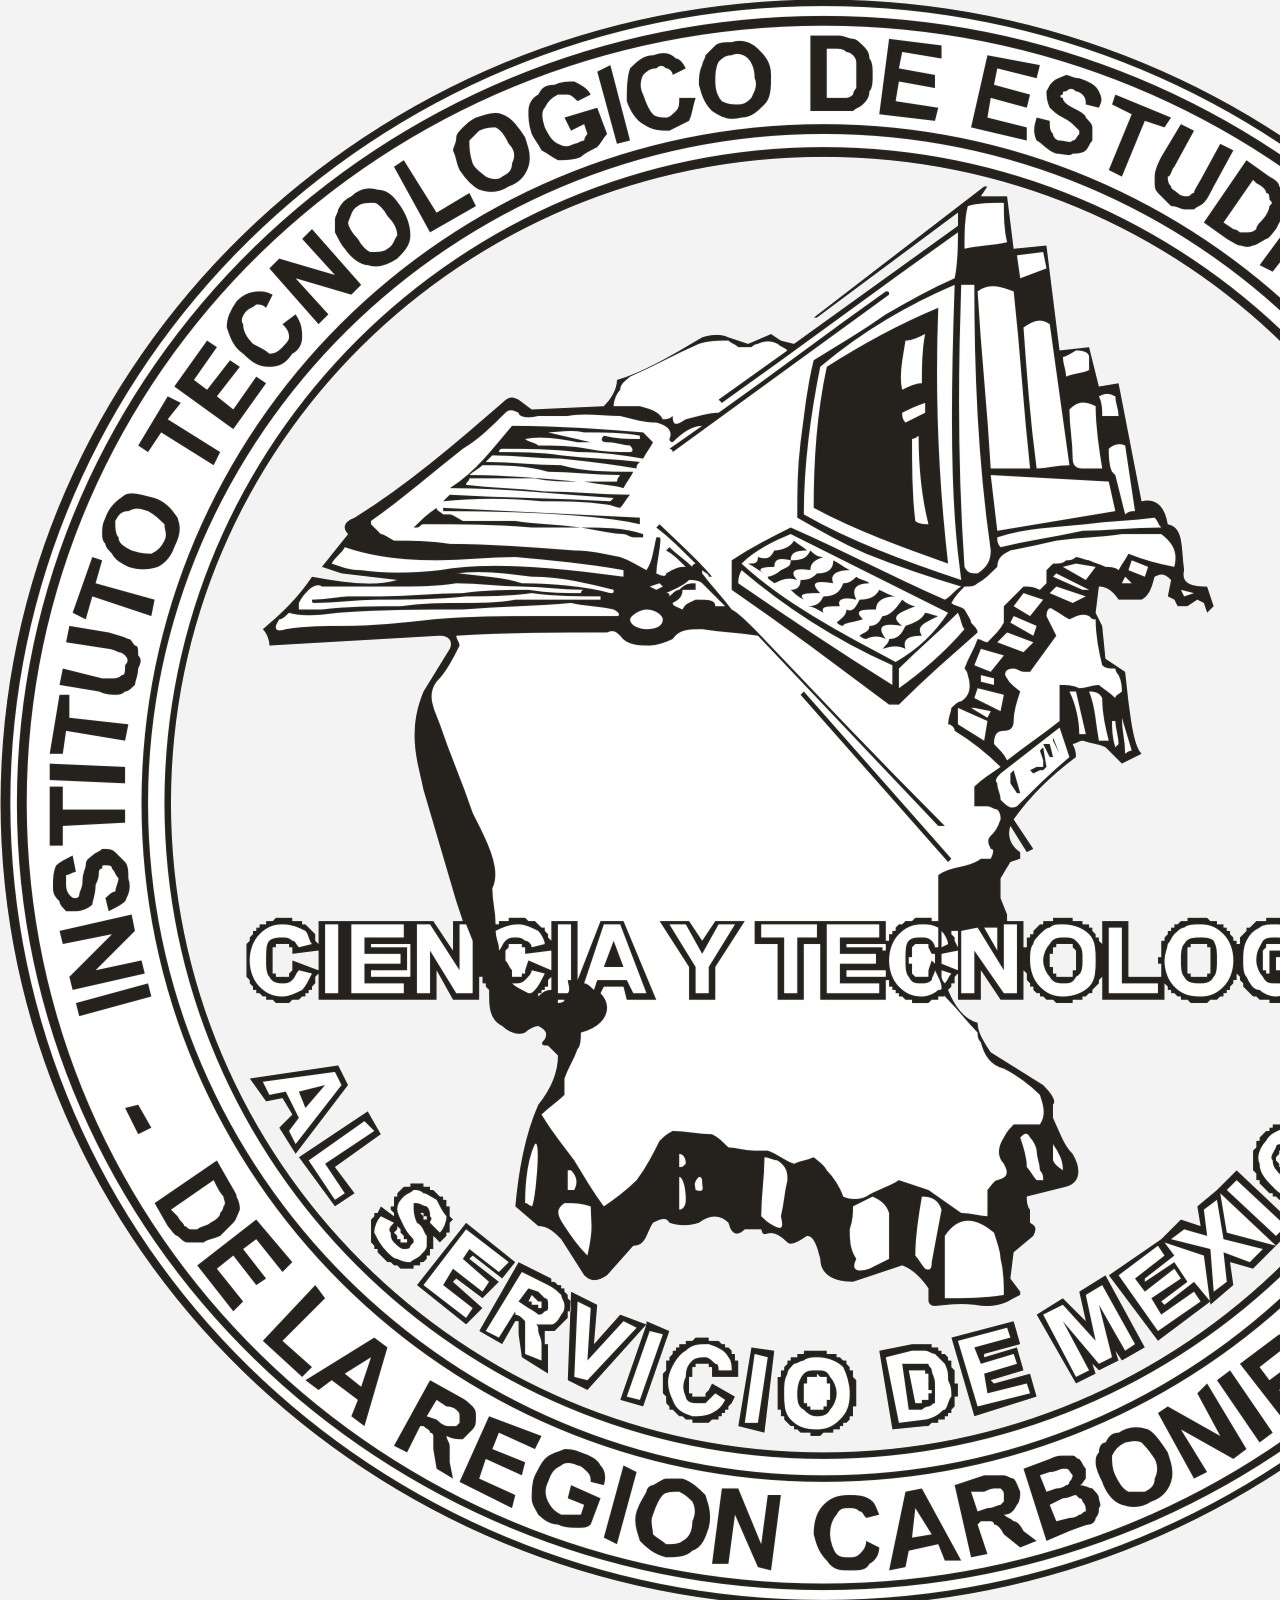
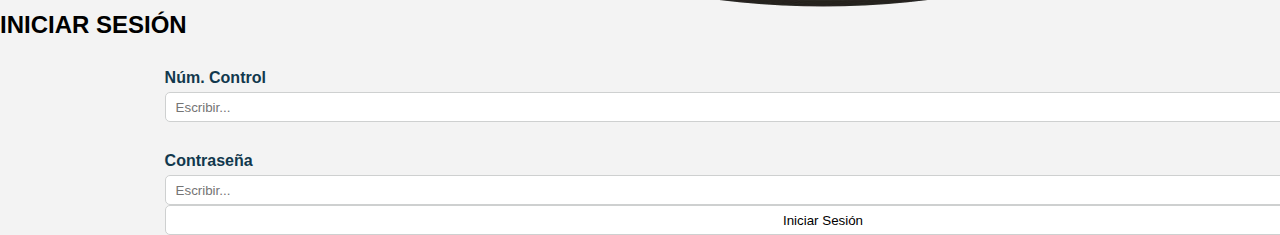
<file: login.html>
<!DOCTYPE html>
<html lang="en">
<head>
    <meta charset="UTF-8">
    <meta name="viewport" content="width=device-width, initial-scale=1.0">
    <title>Outlock Base</title>
    <link rel="stylesheet" href="style.css">
</head>
<body>
    <main>
        <div id="login">
        <img src="logotec (weld).png">
            <form>
                <h2>INICIAR SESIÓN</h2>
                <label>Núm. Control</label>
                <input type="text" placeholder="Escribir..."><br>
                <label>Contraseña</label>
                <input type="password" placeholder="Escribir..."><br>
                <a href="index.html"><input class="hover" type="button" value="Iniciar Sesión"></a>
            </form>
        </div>
    </main>
</body>
</html>
</file>
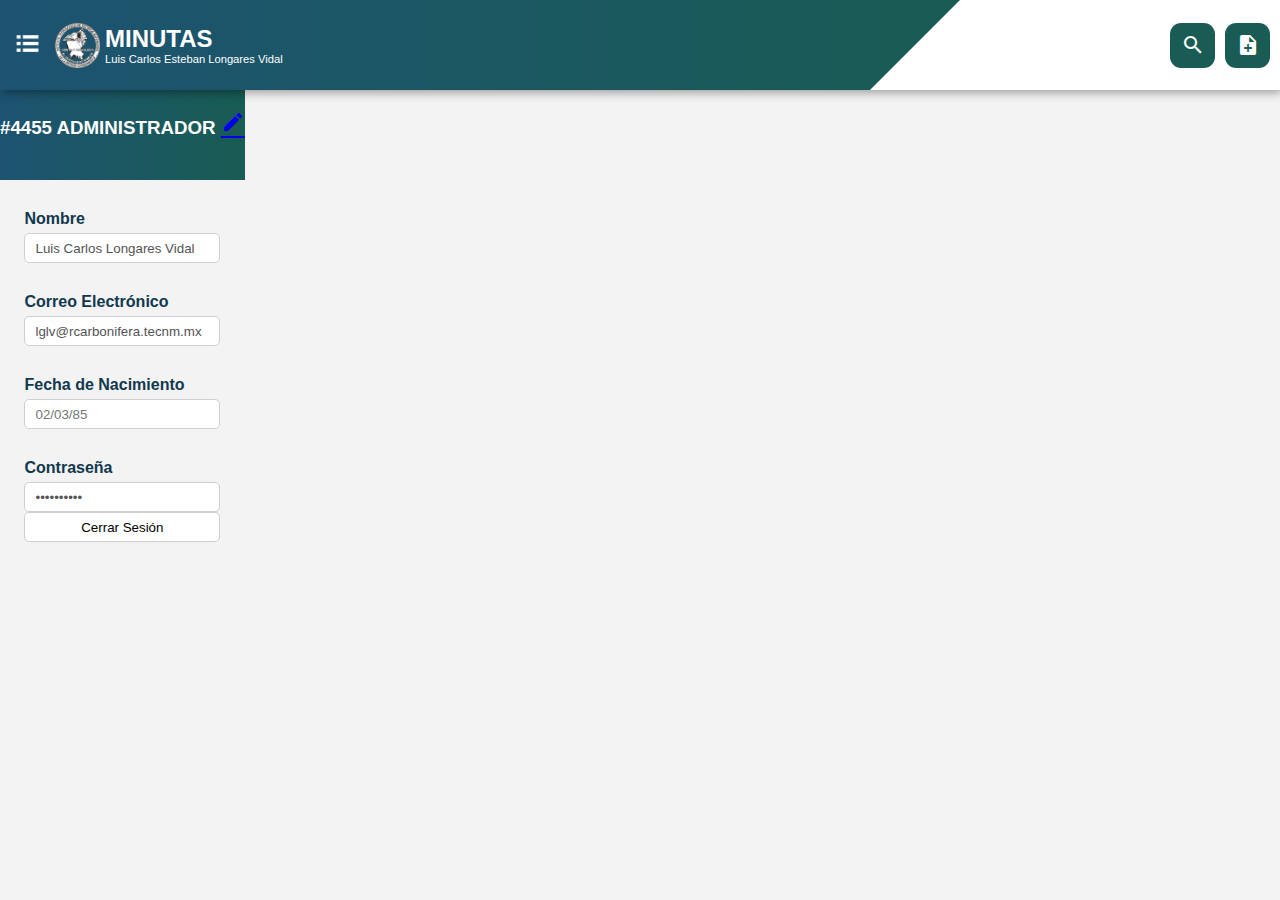
<file: perfil.html>
<!DOCTYPE html>
<html lang="en">
<head>
    <meta charset="UTF-8">
    <meta name="viewport" content="width=device-width, initial-scale=1.0">
    <title>Outlock Base</title>
    <link rel="stylesheet" href="style.css">
    <link rel="stylesheet" href="https://fonts.googleapis.com/icon?family=Material+Icons">
</head>
<body>
    <header>
        <div id="titulo">
            <button class="menu">
               <img id="imgMenu" src="588a64e0d06f6719692a2d10.png" alt="" srcset="">
            </button>
            <img src="logotec (weld).png">
            <div> <h1>MINUTAS</h1>
            <p>Luis Carlos Esteban Longares Vidal</p>
            </div>
        </div>
        <div id="seccion">
            <input type="search" placeholder="">
            <i id="buscar" class="material-icons">search</i>
            <i class="material-icons">note_add</i>
        </div>
    </header>
    <div class="content">
        <aside class="sidebar">
            <a id="apartado-minutas" href="index.html">Minutas</a>
            <a id="apartado-empleados" href="Empleados.html">Empleados</a>
            <a id="apartado-departamentos" href="departamento.html">Departamentos</a>
            <a id="apartado-configuracion" href="departamento.html">Configuracion</a>
            <a id="apartado-perfil" href="perfil.html">Perfil</a>
        </aside>
        <main>
            <form id="perfil">
                <h3><span>#4455 </span>ADMINISTRADOR <a class="material-icons" href="editarPerfil.html">edit</a></h3>
                <div>
                    <label>Nombre</label>
                    <input type="text" value="Luis Carlos Longares Vidal" disabled>
                    <label>Correo Electrónico</label>
                    <input type="text" value="lglv@rcarbonifera.tecnm.mx" disabled> 
                    <label>Fecha de Nacimiento</label>
                    <input type="datetime" placeholder="02/03/85" disabled>
                    <label>Contraseña</label>
                    <input type="password" value="contraseña" disabled>
                </div>
                <input type="button" value="Cerrar Sesión">
            </form>
        </main>
    </div>
        <script>
        const menu = document.querySelector('.menu');
        const sidebar = document.querySelector('.sidebar');
        const header =document.querySelector("header");
 
        document.querySelector("#buscar").addEventListener("click",function (){
            console.log("sdfgh");
            header.classList.toggle("buscar");
        })
        //Sidebar
        menu.addEventListener('click', () => {
            sidebar.classList.toggle('active');
        });
 
 
        const agregar = document.querySelector("#agregar");
        sidebar.addEventListener("click", function(e){
            if(e.target.tagName == "I"){
                agregar.style.visibility="visible";
            }
 
        });
 
        //Filtros
        let lasActiveCategory = null;
        const categorias=document.querySelector('.filtros div');
        categorias.addEventListener('click',function(e){
            if(lasActiveCategory){
                lasActiveCategory.classList.remove('active');
            }
            lasActiveCategory=e.target;
            e.target.classList.toggle('active');
        });
 
        //CambioEnMovilDeminuta
        const Lista=document.querySelector('.minutas-list');
        const minutasContent=document.querySelector('.minuta-content');
        const minutas=document.querySelector('.minutas');
 
        minutas.addEventListener('click',(e)=>{
            if(!e.target.classList.contains('filtros') && !e.target.parentElement.parentElement.classList.contains('filtros')  && !e.target.parentElement.classList.contains('filtros')){
               
                minutasContent.classList.toggle('active');
                console.log(e.target.parentElement.classList.contains('filtros'));
                Lista.classList.toggle('inactive');
            }
        });
 
 
       
 
        history.pushState(null, "", location.href);
 
        window.addEventListener("popstate", function () {
            Lista.classList.toggle('inactive');
        console.log("Intento de salir con botón de retroceso");
        history.pushState(null, "", location.href); // Reagrega el estado para evitar la salida
        });
 
 
 
        document.addEventListener("click", function (event) {
      //      if (!minutasContent.contains(event.target) && !minutas.contains(event.target)) {
        //        minutasContent.classList.remove('active');
          //      minutas.classList.remove('inactive');
            //}
            if (!sidebar.contains(event.target ) && !menu.contains(event.target)) {
                if (sidebar.classList.contains('active')) {
                    sidebar.classList.remove('active');
            console.log('click en sidebar');
 
                }
            }
        });
        // mostrar iconos segun la categoria
        const pendientes = document.querySelector("#minutas-pendientes");
        const firmadas = document.querySelector("#minutas-firmadas");
        const borradores = document.querySelector("#minutas-borradores");
 
        document.addEventListener("DOMContentLoaded", function () {
            pendientes.click();
        });
        pendientes.addEventListener("click", function () {
            actualizarIconos(0);
        });
        firmadas.addEventListener("click", function () {
            actualizarIconos(1);
        });
        borradores.addEventListener("click", function () {
            actualizarIconos(2);
        });
        function actualizarIconos(activo){
            document.querySelectorAll(".minuta").forEach(minuta => {
                let icons = minuta.querySelectorAll("a");
 
                icons.forEach((icon, index) => {
                    if (index === activo) {
                        icon.classList.add("active");
                        icon.style.opacity = "1";
                        icon.style.pointerEvents = "auto";
                    } else {
                        icon.classList.remove("active");
                        icon.style.opacity = "0";
                        icon.style.pointerEvents = "none";
                    }
                });
            });
        }


        document.getElementById("btnfiltros").addEventListener("click", function (e) {
            const filtrar = document.querySelector(".filtrar");
            e.target.classList.toggle("active");
            filtrar.classList.toggle("active");
        });


    </script>
</body>
</html>
</file>
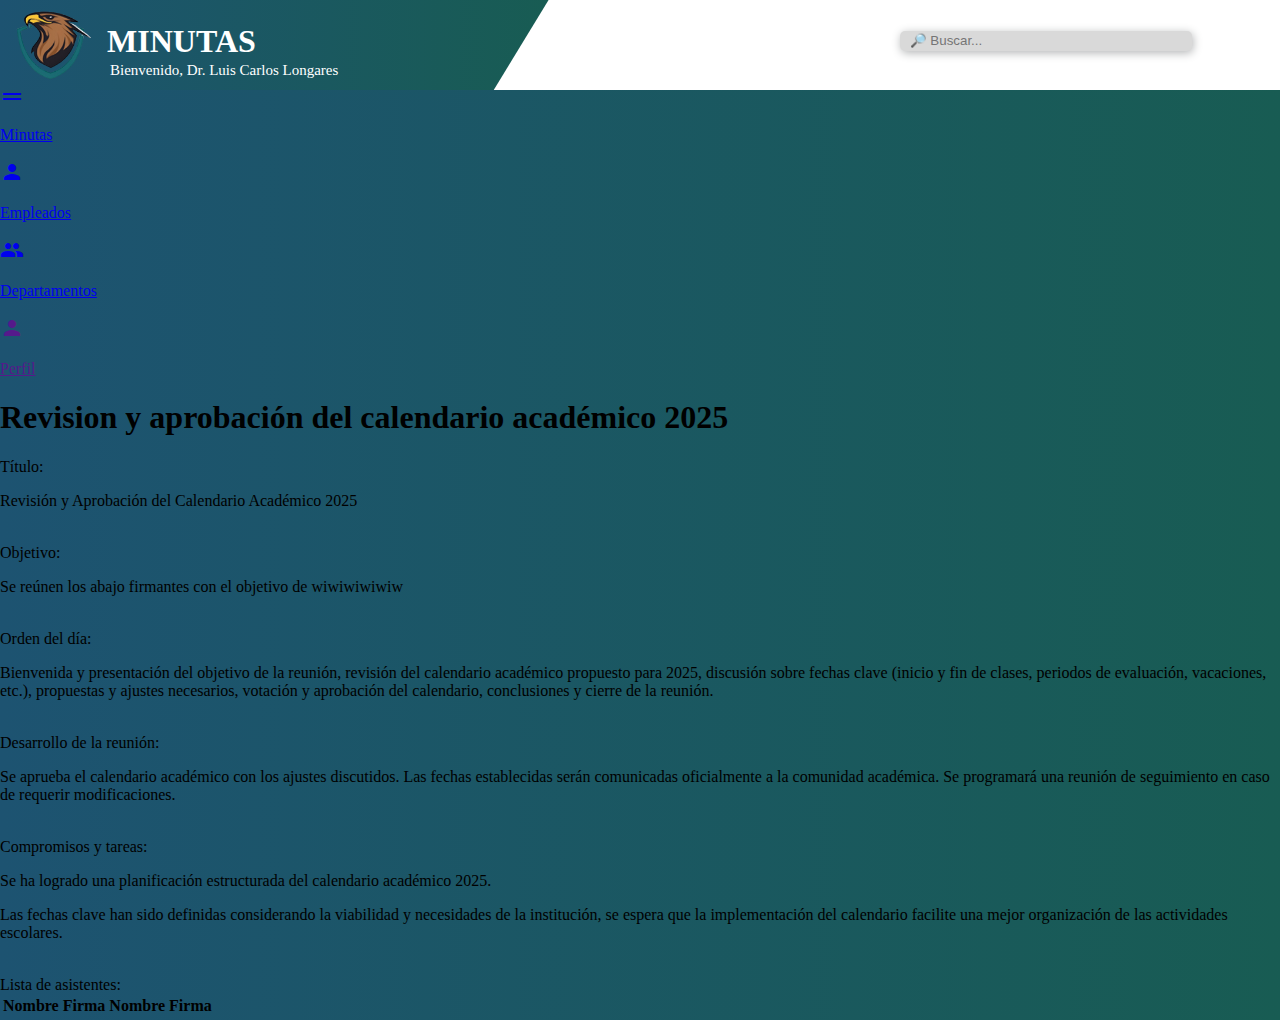
<file: vistaMinuta.html>
<!DOCTYPE html>
<html lang="en">
<head>
    <meta charset="UTF-8">
    <meta name="viewport" content="width=device-width, initial-scale=1.0">
    <title>Document</title>
    <link rel="stylesheet" href="https://fonts.googleapis.com/icon?family=Material+Icons">
    <link rel="stylesheet" href="estilos.css">
</head>
<body>
    <header>
        <div id="titulo">
            <img src="halcon.png">
            <h1>MINUTAS</h1>
            <p>Bienvenido, Dr. Luis Carlos Longares</p>
        </div>
        <div id="seccion">
            <input type="search" placeholder="&#x1F50E; Buscar...">
        </div>
    </header>
        <nav>
            <div>
                <a href="Index.html">Pendientes</a>
            </div>
           <div>
                <a href="minutasFirmadas.html">Firmadas</a>
           </div>
            <div>
                <a href="minutasGuardadas.html">Borradores</a>
            </div>
        </nav>
    <aside>
        <div class="menu">
            <a href="CrearMinuta.html">
                <i class="material-icons">add</i>
            </a>
        </div>
        <div class="menu">
            <a href="Index.html">
                <i class="material-icons">menu</i><br>
                <p>Minutas</p>
            </a>
        </div>
        <div class="menu">
            <a href="adminEmpleados.html">
                <i class="material-icons">person</i><br>
                <p>Empleados</p>
            </a>
        </div>
        <div class="menu">
            <a href="Departamentos.html">
                <i class="material-icons">group</i><br>
                <p>Departamentos</p>
            </a>
        </div>
       <div class="menu">
            <a href="">
                <i class="material-icons">person</i><br>
                <p>Perfil</p>
            </a>
       </div>
    </aside>
    <main> 
        <div id="verMinuta">
            <h1>Revision y aprobación del calendario académico 2025</h1>
            <label>Título:</label>
            <p>Revisión y Aprobación del Calendario Académico 2025</p><br>
            <label>Objetivo:</label>
            <p>Se reúnen los abajo firmantes con el objetivo de wiwiwiwiwiw</p><br>
            <label>Orden del día:</label>
            <p>Bienvenida y presentación del objetivo de la reunión, revisión del calendario académico propuesto 
            para 2025, discusión sobre fechas clave (inicio y fin de clases, periodos de evaluación, vacaciones, 
            etc.), propuestas y ajustes necesarios, votación y aprobación del calendario, conclusiones y cierre 
            de la reunión.</p><br>
            <label>Desarrollo de la reunión:</label>
            <p>Se aprueba el calendario académico con los ajustes discutidos. Las fechas establecidas serán 
            comunicadas oficialmente a la comunidad académica. Se programará una reunión de seguimiento en 
            caso de requerir modificaciones.</p><br>
            <label>Compromisos y tareas:</label>
            <p>Se ha logrado una planificación estructurada del calendario académico 2025.</p>
            <p>Las fechas clave han sido definidas considerando la viabilidad y necesidades de la institución, 
                se espera que la implementación del calendario facilite una mejor organización de las actividades
                escolares.</p><br>
            <label>Lista de asistentes:</label><br>
            <table>
                <th>Nombre</th>
                <th>Firma</th>
                <th>Nombre</th>
                <th>Firma</th>
                <td>
                    <tr></tr>
                </td>
            </table>

        </div>
    </main>
</body>
</html>
</file>
<file: style.css>
* {
    margin: 0;
    padding: 0;
    box-sizing: border-box;
}
html {
    margin: 0;
    padding: 0;
    box-sizing: border-box;
    background-color: #f3f3f3;
  /*  background: linear-gradient(to right, #1D5371,#185C53);*/
}
body {
    font-family: Arial, sans-serif;
   width: 100%;
}
.content{
    display: flex;
    width: 100%;
    height: 90vh;
    overflow-y: auto;
}
header {
    width: 100%;
    height: 10vh;

    background-color: white;
    display: flex;
    justify-content: space-between;
   position: sticky;
    top: 0;
    box-shadow: 2px 2px 10px rgba(0, 0, 0, 0.4);
    z-index: 100;

}
#titulo{
    transition: all 1s;
    padding-left: 5px;
    width: 75vw;
    background-color: #1D5371;
    display: flex;    
    align-items: center;
    gap: 5px;
    background: linear-gradient(to right, #1D5371,#185C53);
    clip-path: polygon(0 0, 100% 0, calc(100% - 10vh) 100%, 0 100%);
}
#titulo img{
    width: 5vh;
    height: 5vh;
}
#imgMenu{
    padding: 1vh;
}

#titulo h1{
    color: white;
    font-size: 1.5rem;
}
#titulo p{
    text-wrap: nowrap;
    overflow: hidden;
    color: white;
    font-size: 0.7rem;
}
#titulo div{
    opacity: 1;
    transition: all 1s;
}
#seccion{
    transition: all 1s;
    display: flex;
    align-items: center;
    justify-content: flex-end;
    gap: 0;
}
#seccion input{
    transition: all 1s;
    background-color: #185C53;
    border: none;
    height: 5vh;
    border-radius: 0;
    width: 0px;
    padding: 0px;
    border-radius: 5px 0 0 5px ;
    color: transparent  ;
}

header.buscar #titulo{
    
   width: 25vw;
}

header.buscar #titulo div{
    opacity: 0;
}

header.buscar #seccion{
    width: 75vw;
}

header.buscar #seccion input{
 width: 50VW;
 background-color: white;
 color: #185C53;
    padding-left: 10px;
    border: 1px solid #185C53;
}
#seccion input::placeholder{
    color: white;
}
#seccion input:focus{
    border: none;
    outline: none;
}

header.buscar #seccion #buscar{
    transition: all 0s;
    transition-delay: 0s;
    border-radius: 0 25% 25% 0;
}
#buscar {
    transition: all 0.1s;
    transition-delay: 1s;
    
}


#seccion i{
    background-color: #185C53;
    color: white;
    width: 5vh;
    height: 5vh;
    text-align: center;
    align-content: center;
    margin-right: 10px;
    border-radius: 25%;
}

#seccion div{

}

.menu{
    background-color: transparent;
    border: none;
}

/*#1D5371,#185C53*/
.sidebar {
    height: 90vh;
    width: 0;
    background-color: #11384d;
    background: linear-gradient(to right, #1D5371,#185C53);
    overflow: hidden;
    transition: all 0.5s;
    z-index: 200;
   
}
.sidebar a{
    padding: 1rem;
    font-weight: bold;
    border-bottom: 1px solid white;
    color: white;
    text-decoration: none;
    width: 100%;
    display: block;
    text-wrap: nowrap;
    opacity: 0;
    transition: all 0.5s;
    text-align: right;
}

.sidebar.active {
    width: 15%;
    
}
.sidebar.active a {
    opacity: 1;
    transition: all 0.5s;
}

main {
    display: flex;
    height: 90vh;
    width: 100%;
  
    
}
.minutas-list {
    
    width: 400px;
    min-width: 400px;
    background-color: white;
   overflow-y: auto;
    
    gap: 2px;
    padding: 2px;
}
.filtros{
    width: 100%;
    height: 10%;
    background-color: #D9D9D9;
    color: #1D5371;
    display: flex;
    justify-content: space-between;
    align-items: center;
    padding: 0 1rem;
    gap: 5px;
    border-bottom: 1px solid white;
}
.filtros div{
    border-radius: 5px;
    overflow: hidden;
    width: auto;
    display: flex;
    gap: 0px;
}
.filtros button{
    border-radius: 5px;
    overflow: hidden;
    background-color: #bbbbbb;
    color: white;
    border: none;
    padding: 0.5rem 0.5rem;
    cursor: pointer;
}
.filtros div button{
    border-radius: 0px;
}
.filtros div .active{
    background-color: #1D5371;
}

.filtrar{
    background-color: #bbbbbb;
    color: white;
    border: none;
    padding: 0.5rem 0.5rem;
    cursor: pointer;
    border-radius: 5px;
    z-index: 10;
    height: 0;
    transition: all 0.5s;
    overflow-y: hidden;

}

.filtrar.active{
    height: 220px;
}
.filtrar form{
    transition: all 1s;
   overflow-y: auto;

    opacity: 0;
}
.filtrar.active form{
    opacity: 1;
}

#btnfiltros.active{
    background-color: #185C53;
}










.minuta-content {
    width: 60%;
    background-color: white;
    overflow-y: auto;
    
    padding: 20px 30px;
    text-align: justify;

    font-size: 16px;
    line-height: 1.6;
    color: #333;
    margin: 20px auto;
    box-shadow: 2px 2px 10px rgba(0, 0, 0, 0.4);
}
.minuta-content h1{
    text-align: center;
 
    color: #222;
}
.minuta-content b{
    margin-right: 15px;
}
.minuta-content div{
    padding: 20px;
}
.minuta-content ul{
    margin-left: 40px;
}

/*tabla*/
table {
    background-color: #D9D9D9;
    width: 100%;
    box-sizing: border-box;
    margin: 30px auto;
    font-size: 15px;
    text-align: center;
}

    table th {
        background-color: #CDCBCB;
        color: #164057;
    }

    table tr {
        height: 20px;
    }

    table td:nth-child(4), table td:nth-child(5){
        font-size: 20px;
        color: #1D5371;
        cursor: pointer;
    }

.minuta{
    width: 100%;
    background-color: #D9D9D9;
    color: #1D5371;
    display: flex;
    flex-direction: column;
    justify-content: center;
    gap: 5px;
    border-bottom: 1px solid white;
    padding: 10px;    
}
.minuta:hover{
    background-color: #1D5371;
    color: white;
    cursor: pointer;
}
.minuta p{
    text-wrap: nowrap;
    overflow: hidden;
}
.minuta h3{
    text-wrap: nowrap;
    overflow: hidden;
}
.minuta div, #seccion div {
    display: flex;
    align-items: center; 
    justify-content: space-between; 
    /*width: 100%; */
    position: relative;
}
.minuta a, #seccion a {
    display: flex;
    align-items: center;
    justify-content: center;
    width: 40px;
    position: absolute;
    pointer-events: none;
    right: 0;
}
/*botones cancelar y confirmar*/



/* Mostrar el ícono activo */
.minuta a.activo {
    opacity: 1;
    pointer-events: auto; 
}



/* Formularios*/


 /*departamentos*/
 #tablaDepto, #tablaEmplea{
    width: 80%;
}

/*fondo modal*/
.modal{
    width: 100%;
    left: auto;
    position: fixed;
    height: 90vh;
    background-color: rgba(135, 133, 133, 0.516);
    overflow-y: auto;
}
/*modales, div para eliminar*/
.modal form{
    width: 80%;
    height: auto;
    margin: 50px auto;
    justify-content: center;
    background-color: white;
    position: relative;
    display: flex ;
    flex-wrap: wrap;
    justify-content: start;

}
.modal form div{
    min-width: 300px;
    width: 30%;
}
.modal form div.buttons {
    max-width: none;
    min-width: none;
    width: 80%;
}



form input,  form select{
    background-color: white;

    width: 80%;
    margin-left: 10%;
    margin-bottom: 0px;
    height: 30px;
    border-radius: 5px;
    padding: 10px;
    border: 1px solid #ced0d0;
    padding: 3px 10px;
}
form label{
    margin: 0px 0px 5px 10%;
    color: #1D5371;
}

/*Empleado*/
#modalCrearEmpleado{
    display: block;
    display: block;
}
#modalEditarEmpleado{
    display: none;
}
#modalEliminarEmpleado{
    display: none;  
}
/*Departamento*/
#modalCrearDepto{
    display: none;
}
#modalEditarDepto{
    display: none;
}
#modalEliminarDepto{
    display: none;
}
#modalCrearMinuta{
    display: none;
}
/*eliminar empleado*/

.buttons{
    width: 80%;
    margin-left: 10%;
    display: flex;
    justify-content: flex-end;
    gap: 10px;

    margin-left: 10%;
    margin-top: 20px;
    padding: 10px;
}

.buttons input[type="button"]{
    background-color: #185C53;
    color: white;
    border: none;
    border-radius: 5px;
    cursor: pointer;
    margin: auto 0px;
    width: 200px;
    padding: 7px;
}
/*titulo en los modales*/
form h3{
    text-align: center;
    padding: 20px 0 20px 0;
    width: 100%;
    color: white;
    height: 10vh;
    background: linear-gradient(to right, #1D5371,#185C53);
}
form label {
    display: block;
    font-weight: bold;
    margin-top: 30px;
    color: #11384d;
}
textarea {
    width: 80%;
    height: 80px;
    margin: 10px auto;
    display: block;
    border-radius: 5px;
    padding: 10px;
    border: 1px solid #ced0d0;
}

input[type="search"] {
    width: 60%;
    padding: 5px;
    margin: 10px 0;
    border: 1px solid #ced0d0;
    border-radius: 5px;
}







@media (max-width: 768px) {
    .sidebar {
        position: fixed;
        top: 10vh;
        left: -100%;
        width: 40%;
       
    }
    .sidebar.active {
        left: 0;
        width: 40%;
    }
    main {
        overflow-x: hidden;
        width: 100%;
    }
    .minutas-list {
        transition: all 0.2s;
        min-width: 100%;
        width: 100%;
        overflow-x: hidden;
        height: 100%;

    }
    .minutas{
        height: 100%;
    }
    .minutas-list.inactive {
        width: 0;
        min-width: 0;
    }

    .minuta-content {
        min-width: 100%;
        width: 100%;
        padding: 0px;
        margin-top: 20px;
        
    }
    .modal form{

        width: 90%;
    }
    .modal form div{
        width: 100%;
    }
  
}
</file>
<file: estilos.css>
body{
    margin: 0;
    font-family: Verdana;
    box-sizing: border-box;
}
header{
    display: inline-flex;
    width: 100%;
    position: fixed;
    top: 0;
    line-height: 80px; 
    background-color: white;
}
#titulo{
    color: white;
    height: 90px;
    display: flex;
    width: 60%;
    margin: 0;
    line-height: 40px;
    background: linear-gradient(to right, #1D5371,#185C53);
    clip-path: polygon(0 0, 100% 0, 90% 100%, 0 100%);
}
#titulo p{
    font-size: 15px;
    height: 30px;
    position: absolute;
    margin: 50px 110px;
}
#titulo img{
    height: 70px;
    margin: 10px 15px;
}
#seccion{
    width: 80%;
    clip-path: polygon(7% 0, 100% 0, 100% 100%, 0 100%);
}
#seccion input{
    background-color: #D9D9D9;
    translate: 120%;
    color: #7E7A7A;
    width: 40%;
}
input{
    height: 10px;
    border-radius: 5px;
    border: 0;
    padding: 10px;
    cursor: pointer;
    box-shadow: 1px 2px 10px 0px #b2b4b5;
}
/*login*/
html{
    background: linear-gradient(to right, #1D5371,#185C53);
}
#login{
    background-color: #ACCBCC;
    width: 25%;
    height: 50vh;
    margin: 150px auto;
    color: #185C53;
    padding: 20px;
    border-radius: 15px;
    text-align: center;
    box-shadow: 1px 2px 10px 0px #0f3833;
}
#login img{
    height: 170px;
    margin-top: -100px;
}
#login input{
    margin: 20px;
    width: 50%;
    height: auto;
    margin-top: 45px;
}
/*clase hover para botones*/
.hover:hover{
    background-color: #164057;
    color: white;
    transition: .5s ease-out;
}
@media screen and (max-width: 600px){
    #login{
        font-size: 11px;
        width: 75%;
        padding: 20px;
        height: 350px;
        font-weight: bold;
    }
    #login input{
        height: 5px;
        width: 45%;
    }
    #login [type="button"]{
        width: 50%;
        height: 30px;
    }
    #login img{
        height: 130px;
    }
}
@media screen and (max-width: 992px){
    #login{
        font-size: 11px;
        width: 50%;
        padding: 20px;
        height: 350px;
        font-weight: bold;
    }
    #login input{
        height: 5px;
        width: 45%;
    }
    #login [type="button"]{
        width: 50%;
        height: 30px;
    }
    #login img{
        height: 130px;
    }

}
</file>
